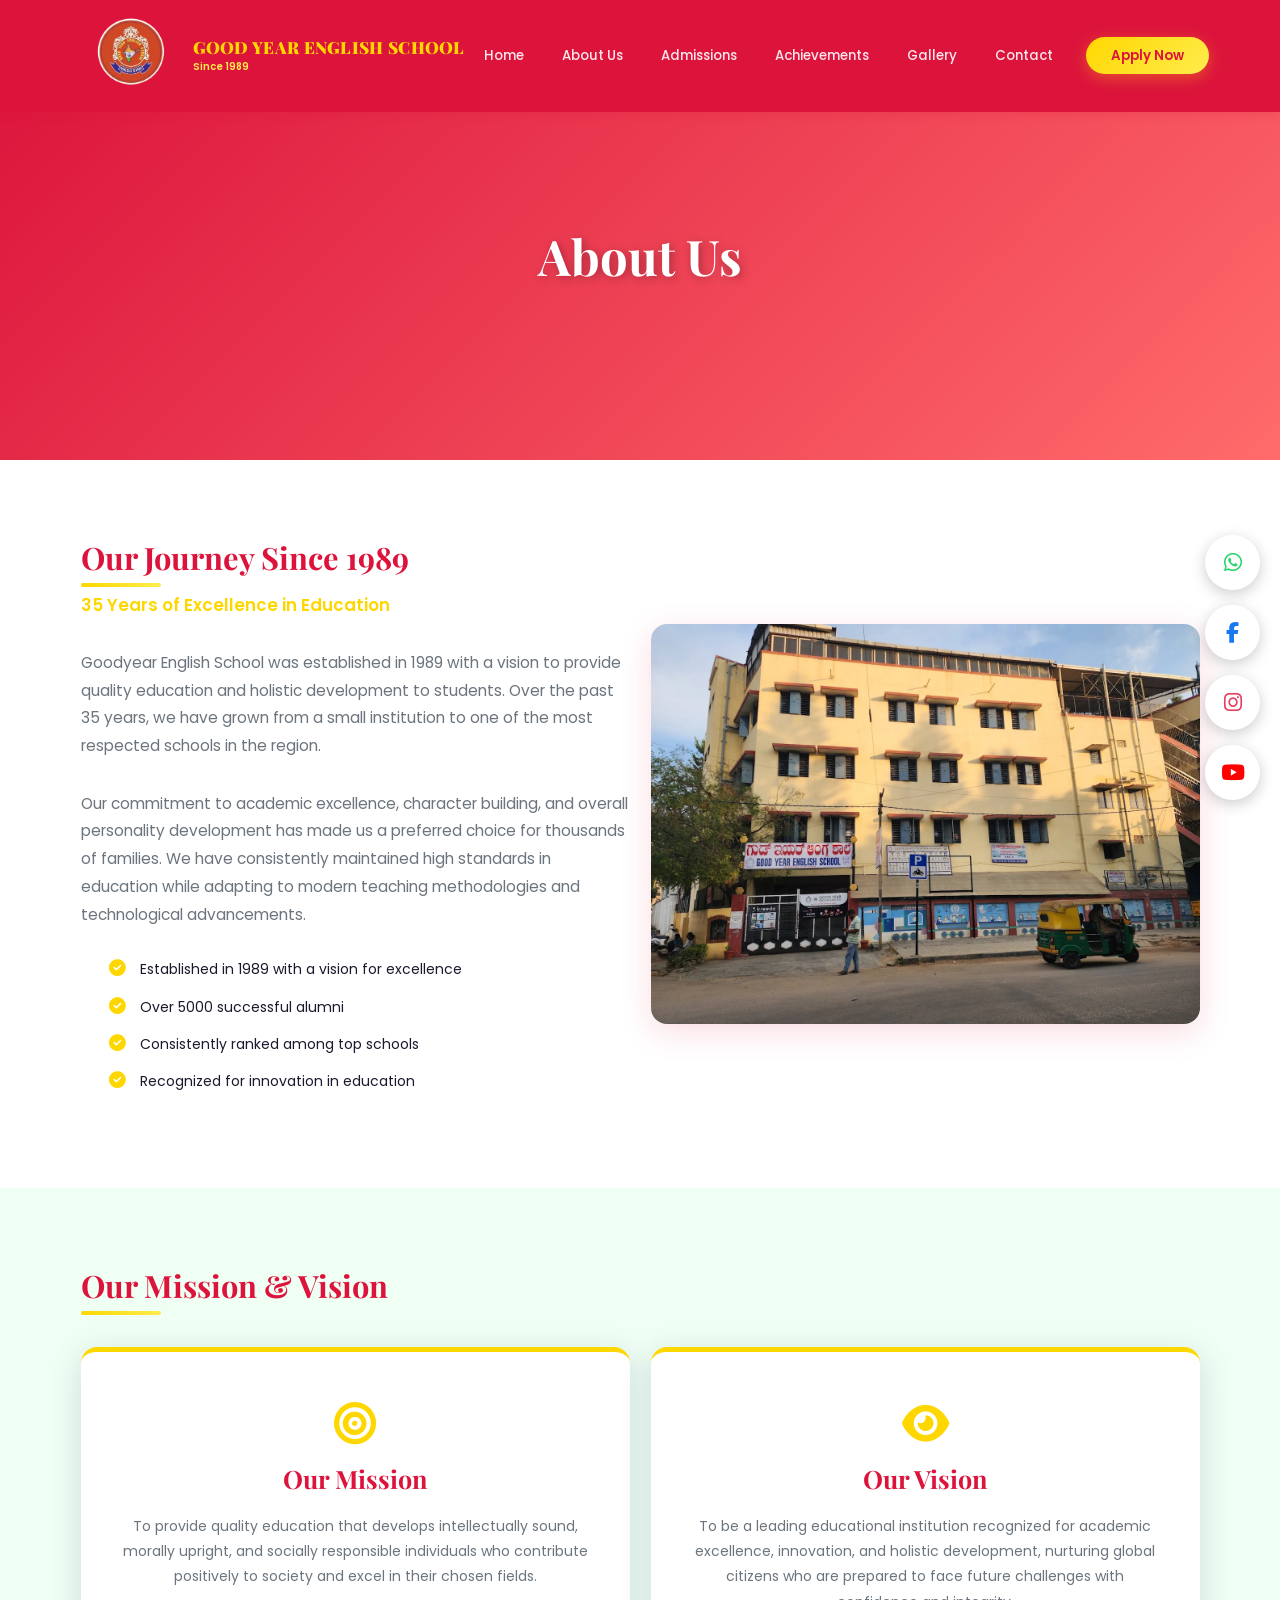
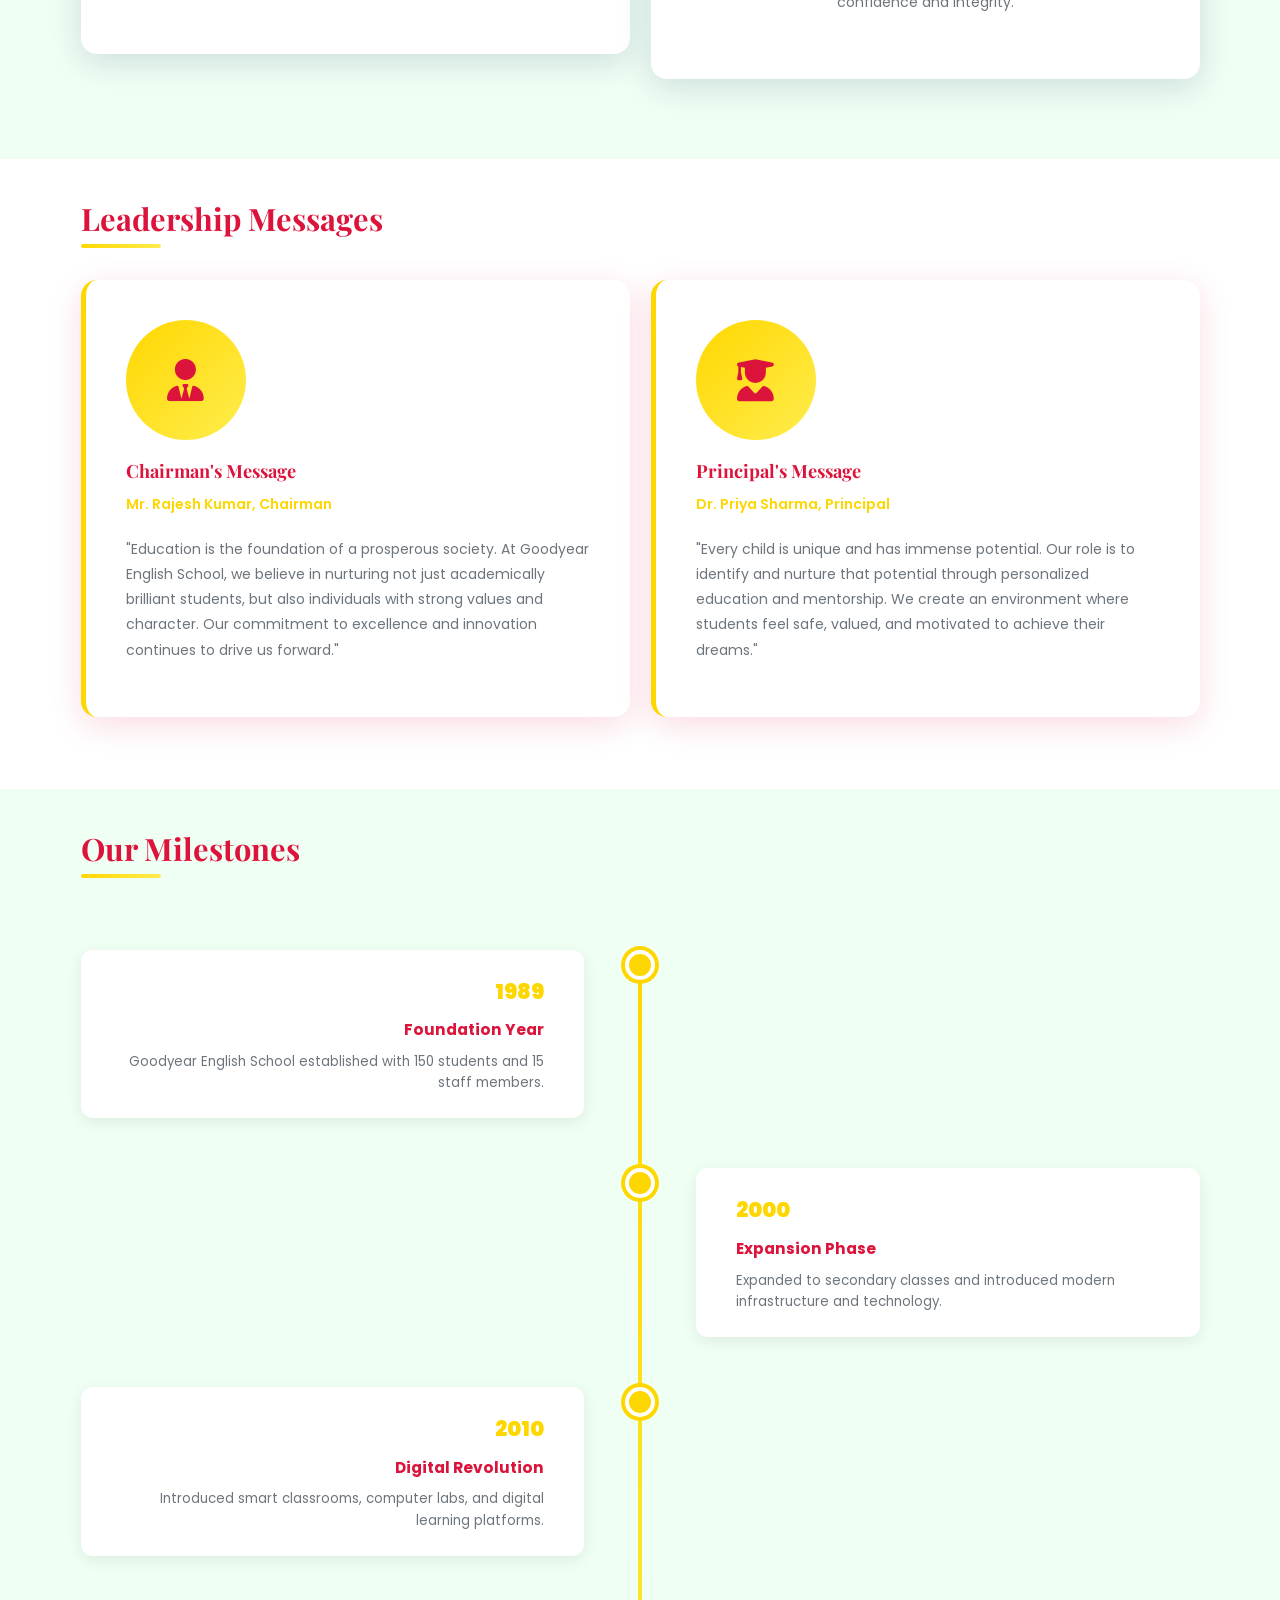
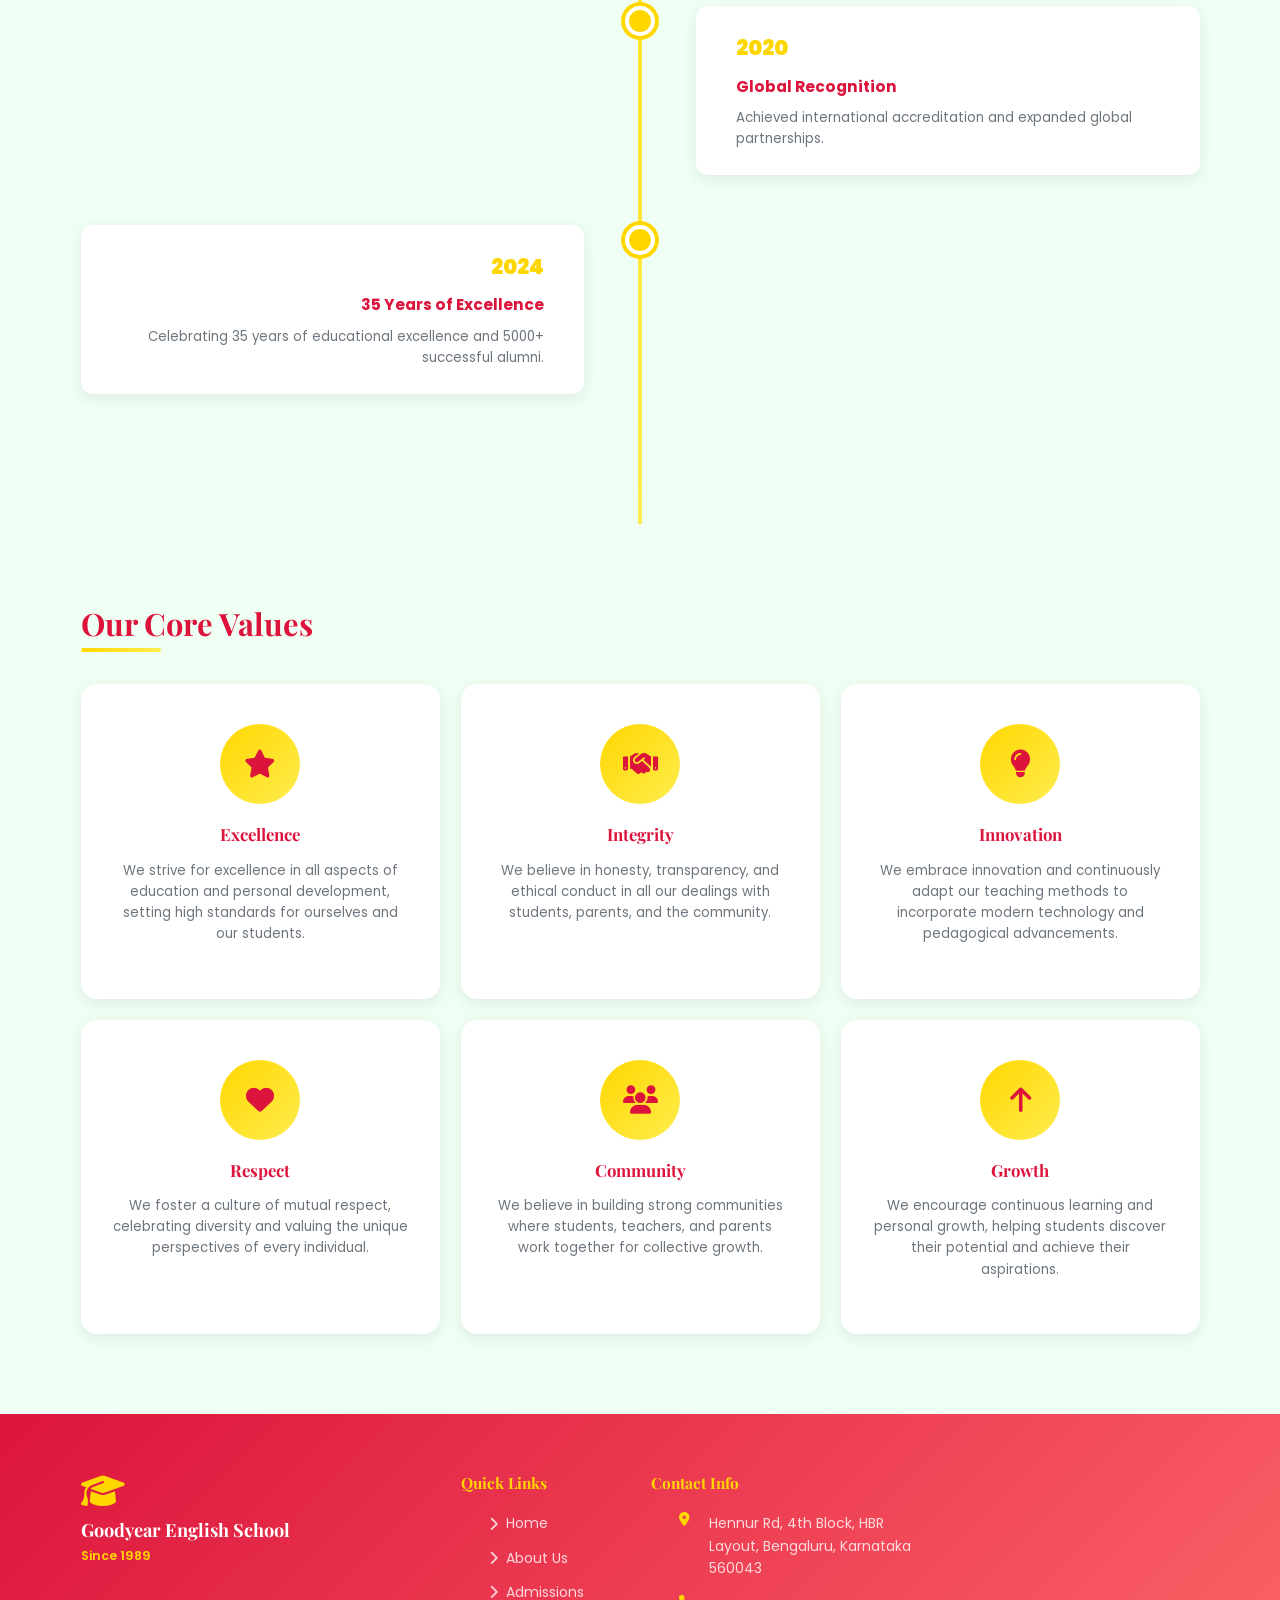
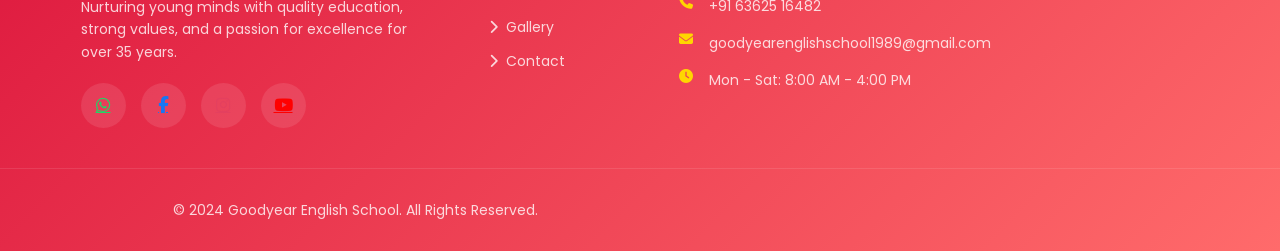
<file: about.html>
<!DOCTYPE html>
<html lang="en">
<head>
    <meta charset="UTF-8">
    <meta name="viewport" content="width=device-width, initial-scale=1.0">
    <meta name="description" content="About Goodyear English School - Our History, Mission, Vision, and Values">
    <meta name="keywords" content="about, school history, mission, vision">
    <title>About Us - Goodyear English School</title>
    <link rel="apple-touch-icon" href="pics/favicon_io/apple-touch-icon.png">
    <link rel="icon" type="image/png" sizes="192x192" href="pics/favicon_io/android-chrome-192x192.png">
    <link rel="icon" type="image/png" sizes="512x512" href="pics/favicon_io/android-chrome-512x512.png">
    <link rel="icon" type="image/png" sizes="32x32" href="pics/favicon_io/favicon-32x32.png">
    <link rel="icon" type="image/png" sizes="16x16" href="pics/favicon_io/favicon-16x16.png">
    <link rel="manifest" href="pics/favicon_io/site.webmanifest">
    
    <link href="https://cdn.jsdelivr.net/npm/bootstrap@5.3.0/dist/css/bootstrap.min.css" rel="stylesheet">
    <link rel="stylesheet" href="https://cdnjs.cloudflare.com/ajax/libs/font-awesome/6.4.0/css/all.min.css">
    <link href="https://fonts.googleapis.com/css2?family=Playfair+Display:wght@700;900&family=Poppins:wght@300;400;500;600;700&display=swap" rel="stylesheet">
    <link href="https://unpkg.com/aos@2.3.1/dist/aos.css" rel="stylesheet">
    <link rel="stylesheet" href="style.css?v=2.0">
    <style>
        /* About Page Specific Styles */
        .page-hero {
            height: 400px;
            background: linear-gradient(135deg, #dc143c 0%, #ff6b6b 100%);
            display: flex;
            align-items: center;
            justify-content: center;
            color: white;
            margin-top: 60px;
            position: relative;
            overflow: hidden;
        }

        .page-hero h1 {
            font-size: 3.5rem;
            text-shadow: 2px 2px 10px rgba(0,0,0,0.3);
        }

        .history-section {
            padding: 80px 0;
        }

        .mission-vision {
            padding: 80px 0;
        }

        .mission-card, .vision-card {
            background: white;
            padding: 50px 40px;
            border-radius: 16px;
            box-shadow: 0 8px 32px rgba(10,31,92,0.15);
            text-align: center;
            transition: all 0.4s ease;
            border-top: 5px solid var(--gold);
        }

        .mission-card:hover, .vision-card:hover {
            transform: translateY(-10px);
            box-shadow: 0 15px 40px rgba(10,31,92,0.25);
        }

        .mission-card i, .vision-card i {
            font-size: 3rem;
            color: var(--gold);
            margin-bottom: 20px;
        }

        .mission-card h3, .vision-card h3 {
            color: var(--primary);
            margin-bottom: 20px;
            font-size: 1.8rem;
        }

        .mission-card p, .vision-card p {
            color: var(--text-muted);
            line-height: 1.8;
        }

        .message-card {
            background: white;
            padding: 40px;
            border-radius: 16px;
            box-shadow: var(--shadow);
            margin-bottom: 30px;
            border-left: 5px solid var(--gold);
        }

        .message-photo {
            width: 120px;
            height: 120px;
            background: linear-gradient(135deg, var(--gold) 0%, var(--gold-light) 100%);
            border-radius: 50%;
            display: flex;
            align-items: center;
            justify-content: center;
            font-size: 3rem;
            color: var(--primary);
            margin-bottom: 20px;
        }

        .message-card h4 {
            color: var(--primary);
            margin-bottom: 10px;
            font-size: 1.3rem;
        }

        .message-card .designation {
            color: var(--gold);
            font-weight: 600;
            margin-bottom: 20px;
        }

        .message-card p {
            color: var(--text-muted);
            line-height: 1.8;
        }

        .timeline {
            position: relative;
            padding: 40px 0;
        }

        .timeline::before {
            content: '';
            position: absolute;
            left: 50%;
            transform: translateX(-50%);
            width: 4px;
            height: 100%;
            background: linear-gradient(180deg, var(--gold) 0%, var(--gold-light) 100%);
        }

        .timeline-item {
            margin-bottom: 50px;
            position: relative;
        }

        .timeline-item:nth-child(odd) .timeline-content {
            margin-left: 0;
            margin-right: auto;
            width: 45%;
            text-align: right;
            padding-right: 40px;
        }

        .timeline-item:nth-child(even) .timeline-content {
            margin-left: auto;
            margin-right: 0;
            width: 45%;
            text-align: left;
            padding-left: 40px;
        }

        .timeline-dot {
            position: absolute;
            left: 50%;
            top: 0;
            transform: translateX(-50%);
            width: 30px;
            height: 30px;
            background: var(--gold);
            border: 4px solid white;
            border-radius: 50%;
            box-shadow: 0 0 0 4px var(--gold);
            z-index: 1;
        }

        .timeline-content {
            background: white;
            padding: 25px;
            border-radius: 12px;
            box-shadow: 0 4px 15px rgba(0,0,0,0.08);
            transition: all 0.4s ease;
        }

        .timeline-content:hover {
            box-shadow: var(--shadow);
            transform: translateY(-5px);
        }

        .timeline-year {
            font-size: 1.5rem;
            font-weight: 900;
            color: var(--gold);
            margin-bottom: 10px;
        }

        .timeline-title {
            font-size: 1.1rem;
            color: var(--primary);
            font-weight: 700;
            margin-bottom: 8px;
        }

        .timeline-desc {
            color: var(--text-muted);
            font-size: 0.95rem;
        }

        .values-section {
            padding: 80px 0;
            background: var(--light-bg);
        }

        .value-card {
            background: white;
            padding: 40px 30px;
            border-radius: 16px;
            text-align: center;
            box-shadow: 0 4px 15px rgba(0,0,0,0.08);
            transition: all 0.4s ease;
            height: 100%;
        }

        .value-card:hover {
            transform: translateY(-15px);
            box-shadow: var(--shadow);
        }

        .value-icon {
            width: 80px;
            height: 80px;
            background: linear-gradient(135deg, var(--gold) 0%, var(--gold-light) 100%);
            border-radius: 50%;
            display: flex;
            align-items: center;
            justify-content: center;
            margin: 0 auto 20px;
            font-size: 2rem;
            color: var(--primary);
        }

        .value-card h4 {
            color: var(--primary);
            margin-bottom: 15px;
            font-size: 1.2rem;
        }

        .value-card p {
            color: var(--text-muted);
            font-size: 0.95rem;
        }

        @media (max-width: 768px) {
            .page-hero h1 {
                font-size: 2rem;
            }

            .timeline::before {
                left: 20px;
            }

            .timeline-item:nth-child(odd) .timeline-content,
            .timeline-item:nth-child(even) .timeline-content {
                width: 100%;
                margin-left: 60px;
                margin-right: 0;
                text-align: left;
                padding-left: 20px;
                padding-right: 20px;
            }

            .timeline-dot {
                left: 20px;
            }
        }
    </style>
</head>
<body>
    <!-- Page Loader -->
    <div id="page-loader">
        <div class="loader-inner">
            <div class="loader-logo">Good year English School</div>
            <div class="loader-spinner"></div>
        </div>
    </div>

    <!-- Navbar -->
    <nav class="navbar navbar-expand-lg fixed-top" id="mainNav">
        <div class="container">
            <a class="navbar-brand" href="index.html">
                <div class="brand-logo">
                    <img src="pics/5cafac26-91c0-4721-9ef9-f3d307d6e785_removalai_preview.png" alt="Goodyear Logo" class="logo-img">
                </div>
                <div class="brand-text">
                    <span class="brand-name">Good year English School</span>
                    <span class="brand-tagline">Since 1989</span>
                </div>
            </a>
            <button class="navbar-toggler" type="button" data-bs-toggle="collapse" data-bs-target="#navbarNav">
                <span class="navbar-toggler-icon"></span>
            </button>
            <div class="collapse navbar-collapse" id="navbarNav">
                <ul class="navbar-nav ms-auto align-items-lg-center">
                    <li class="nav-item"><a class="nav-link" href="index.html">Home</a></li>
                    <li class="nav-item"><a class="nav-link" href="about.html">About Us</a></li>
                    <li class="nav-item"><a class="nav-link" href="admissions.html">Admissions</a></li>
                    <li class="nav-item"><a class="nav-link" href="achievements.html">Achievements</a></li>
                    <li class="nav-item"><a class="nav-link" href="gallery.html">Gallery</a></li>
                    <li class="nav-item"><a class="nav-link" href="contact.html">Contact</a></li>
                    <li class="nav-item ms-lg-3"><a class="btn btn-gold" href="admissions.html">Apply Now</a></li>
                </ul>
            </div>
        </div>
    </nav>

    <!-- Page Hero -->
    <section class="page-hero">
        <h1 data-aos="fade-up">About Us</h1>
    </section>

    <!-- History Section -->
    <section class="history-section">
        <div class="container">
            <div class="row align-items-center g-4">
                <div class="col-lg-6" data-aos="fade-right">
                    <h2 class="section-title">Our Journey Since 1989</h2>
                    <p class="section-subtitle">35 Years of Excellence in Education</p>
                    <p class="welcome-text">Goodyear English School was established in 1989 with a vision to provide quality education and holistic development to students. Over the past 35 years, we have grown from a small institution to one of the most respected schools in the region.</p>
                    <p class="welcome-text">Our commitment to academic excellence, character building, and overall personality development has made us a preferred choice for thousands of families. We have consistently maintained high standards in education while adapting to modern teaching methodologies and technological advancements.</p>
                    <ul class="welcome-list">
                        <li><i class="fas fa-check-circle"></i> Established in 1989 with a vision for excellence</li>
                        <li><i class="fas fa-check-circle"></i> Over 5000 successful alumni</li>
                        <li><i class="fas fa-check-circle"></i> Consistently ranked among top schools</li>
                        <li><i class="fas fa-check-circle"></i> Recognized for innovation in education</li>
                    </ul>
                </div>
                <div class="col-lg-6" data-aos="fade-left">
                    <img src="pics/image.png" alt="School Campus" class="img-fluid rounded-premium">
                </div>
            </div>
        </div>
    </section>

    <!-- Mission & Vision Section -->
    <section class="mission-vision bg-light">
        <div class="container">
            <h2 class="section-title text-center mb-5" data-aos="fade-up">Our Mission & Vision</h2>
            <div class="row g-4">
                <div class="col-lg-6" data-aos="fade-right">
                    <div class="mission-card">
                        <i class="fas fa-bullseye"></i>
                        <h3>Our Mission</h3>
                        <p>To provide quality education that develops intellectually sound, morally upright, and socially responsible individuals who contribute positively to society and excel in their chosen fields.</p>
                    </div>
                </div>
                <div class="col-lg-6" data-aos="fade-left">
                    <div class="vision-card">
                        <i class="fas fa-eye"></i>
                        <h3>Our Vision</h3>
                        <p>To be a leading educational institution recognized for academic excellence, innovation, and holistic development, nurturing global citizens who are prepared to face future challenges with confidence and integrity.</p>
                    </div>
                </div>
            </div>
        </div>
    </section>

    <!-- Leadership Messages -->
    <section class="py-5">
        <div class="container">
            <h2 class="section-title text-center mb-5" data-aos="fade-up">Leadership Messages</h2>
            <div class="row">
                <div class="col-lg-6" data-aos="fade-right">
                    <div class="message-card">
                        <div class="message-photo">
                            <i class="fas fa-user-tie"></i>
                        </div>
                        <h4>Chairman's Message</h4>
                        <p class="designation">Mr. Rajesh Kumar, Chairman</p>
                        <p>"Education is the foundation of a prosperous society. At Goodyear English School, we believe in nurturing not just academically brilliant students, but also individuals with strong values and character. Our commitment to excellence and innovation continues to drive us forward."</p>
                    </div>
                </div>
                <div class="col-lg-6" data-aos="fade-left">
                    <div class="message-card">
                        <div class="message-photo">
                            <i class="fas fa-user-graduate"></i>
                        </div>
                        <h4>Principal's Message</h4>
                        <p class="designation">Dr. Priya Sharma, Principal</p>
                        <p>"Every child is unique and has immense potential. Our role is to identify and nurture that potential through personalized education and mentorship. We create an environment where students feel safe, valued, and motivated to achieve their dreams."</p>
                    </div>
                </div>
            </div>
        </div>
    </section>

    <!-- Timeline Section -->
    <section class="py-5 bg-light">
        <div class="container">
            <h2 class="section-title text-center mb-5" data-aos="fade-up">Our Milestones</h2>
            <div class="timeline" data-aos="fade-up">
                <div class="timeline-item">
                    <div class="timeline-dot"></div>
                    <div class="timeline-content">
                        <div class="timeline-year">1989</div>
                        <div class="timeline-title">Foundation Year</div>
                        <div class="timeline-desc">Goodyear English School established with 150 students and 15 staff members.</div>
                    </div>
                </div>
                <div class="timeline-item">
                    <div class="timeline-dot"></div>
                    <div class="timeline-content">
                        <div class="timeline-year">2000</div>
                        <div class="timeline-title">Expansion Phase</div>
                        <div class="timeline-desc">Expanded to secondary classes and introduced modern infrastructure and technology.</div>
                    </div>
                </div>
                <div class="timeline-item">
                    <div class="timeline-dot"></div>
                    <div class="timeline-content">
                        <div class="timeline-year">2010</div>
                        <div class="timeline-title">Digital Revolution</div>
                        <div class="timeline-desc">Introduced smart classrooms, computer labs, and digital learning platforms.</div>
                    </div>
                </div>
                <div class="timeline-item">
                    <div class="timeline-dot"></div>
                    <div class="timeline-content">
                        <div class="timeline-year">2020</div>
                        <div class="timeline-title">Global Recognition</div>
                        <div class="timeline-desc">Achieved international accreditation and expanded global partnerships.</div>
                    </div>
                </div>
                <div class="timeline-item">
                    <div class="timeline-dot"></div>
                    <div class="timeline-content">
                        <div class="timeline-year">2024</div>
                        <div class="timeline-title">35 Years of Excellence</div>
                        <div class="timeline-desc">Celebrating 35 years of educational excellence and 5000+ successful alumni.</div>
                    </div>
                </div>
            </div>
        </div>
    </section>

    <!-- Core Values Section -->
    <section class="values-section">
        <div class="container">
            <h2 class="section-title text-center mb-5" data-aos="fade-up">Our Core Values</h2>
            <div class="row g-4">
                <div class="col-lg-4 col-md-6" data-aos="fade-up">
                    <div class="value-card">
                        <div class="value-icon">
                            <i class="fas fa-star"></i>
                        </div>
                        <h4>Excellence</h4>
                        <p>We strive for excellence in all aspects of education and personal development, setting high standards for ourselves and our students.</p>
                    </div>
                </div>
                <div class="col-lg-4 col-md-6" data-aos="fade-up" data-aos-delay="100">
                    <div class="value-card">
                        <div class="value-icon">
                            <i class="fas fa-handshake"></i>
                        </div>
                        <h4>Integrity</h4>
                        <p>We believe in honesty, transparency, and ethical conduct in all our dealings with students, parents, and the community.</p>
                    </div>
                </div>
                <div class="col-lg-4 col-md-6" data-aos="fade-up" data-aos-delay="200">
                    <div class="value-card">
                        <div class="value-icon">
                            <i class="fas fa-lightbulb"></i>
                        </div>
                        <h4>Innovation</h4>
                        <p>We embrace innovation and continuously adapt our teaching methods to incorporate modern technology and pedagogical advancements.</p>
                    </div>
                </div>
                <div class="col-lg-4 col-md-6" data-aos="fade-up" data-aos-delay="300">
                    <div class="value-card">
                        <div class="value-icon">
                            <i class="fas fa-heart"></i>
                        </div>
                        <h4>Respect</h4>
                        <p>We foster a culture of mutual respect, celebrating diversity and valuing the unique perspectives of every individual.</p>
                    </div>
                </div>
                <div class="col-lg-4 col-md-6" data-aos="fade-up" data-aos-delay="400">
                    <div class="value-card">
                        <div class="value-icon">
                            <i class="fas fa-users"></i>
                        </div>
                        <h4>Community</h4>
                        <p>We believe in building strong communities where students, teachers, and parents work together for collective growth.</p>
                    </div>
                </div>
                <div class="col-lg-4 col-md-6" data-aos="fade-up" data-aos-delay="500">
                    <div class="value-card">
                        <div class="value-icon">
                            <i class="fas fa-arrow-up"></i>
                        </div>
                        <h4>Growth</h4>
                        <p>We encourage continuous learning and personal growth, helping students discover their potential and achieve their aspirations.</p>
                    </div>
                </div>
            </div>
        </div>
    </section>

    <!-- Footer -->
    <footer class="site-footer">
        <div class="footer-top">
            <div class="container">
                <div class="row g-4">
                    <div class="col-lg-4 col-md-6">
                        <div class="footer-brand">
                            <i class="fas fa-graduation-cap footer-logo-icon"></i>
                            <h4>Goodyear English School</h4>
                            <p class="brand-since">Since 1989</p>
                        </div>
                        <p class="footer-desc">Nurturing young minds with quality education, strong values, and a passion for excellence for over 35 years.</p>
                        <div class="footer-social">
                            <a href="https://wa.me/916362516482" target="_blank" class="social-btn whatsapp"><i class="fab fa-whatsapp"></i></a>
                            <a href="https://www.facebook.com/goodyear.englishschool?ref=1" target="_blank" class="social-btn facebook"><i class="fab fa-facebook-f"></i></a>
                            <a href="https://www.instagram.com/goodyearenglishschool1989/" target="_blank" class="social-btn instagram"><i class="fab fa-instagram"></i></a>
                            <a href="https://www.youtube.com/@GOODYEARENGLISHSCHOOLGYES" target="_blank" class="social-btn youtube"><i class="fab fa-youtube"></i></a>
                        </div>
                    </div>
                    <div class="col-lg-2 col-md-6">
                        <h5 class="footer-heading">Quick Links</h5>
                        <ul class="footer-links">
                            <li><a href="index.html"><i class="fas fa-chevron-right"></i> Home</a></li>
                            <li><a href="about.html"><i class="fas fa-chevron-right"></i> About Us</a></li>
                            <li><a href="admissions.html"><i class="fas fa-chevron-right"></i> Admissions</a></li>
                            <li><a href="gallery.html"><i class="fas fa-chevron-right"></i> Gallery</a></li>
                            <li><a href="contact.html"><i class="fas fa-chevron-right"></i> Contact</a></li>
                        </ul>
                    </div>
                    <div class="col-lg-3 col-md-6">
                        <h5 class="footer-heading">Contact Info</h5>
                        <ul class="footer-contact">
                            <li><i class="fas fa-map-marker-alt"></i> <a href="https://share.google/lLYWx9BbAHb1KQqiu" target="_blank" style="color: inherit; text-decoration: none;">Hennur Rd, 4th Block, HBR Layout, Bengaluru, Karnataka 560043</a></li>
                            <li><i class="fas fa-phone"></i> +91 63625 16482</li>
                            <li><i class="fas fa-envelope"></i> goodyearenglishschool1989@gmail.com</li>
                            <li><i class="fas fa-clock"></i> Mon - Sat: 8:00 AM - 4:00 PM</li>
                        </ul>
                    </div>
                </div>
            </div>
        </div>
        <div class="footer-bottom">
            <div class="container">
                <div class="row align-items-center">
                    <div class="col-md-6">
                        <p>&copy; 2024 Goodyear English School. All Rights Reserved.</p>
                    </div>
                    <div class="col-md-6 text-md-end">
                        
                    </div>
                </div>
            </div>
        </div>
    </footer>

    <!-- Floating Social Buttons -->
    <div class="floating-social">
        <a href="https://wa.me/916362516482" target="_blank" class="float-btn whatsapp" title="WhatsApp">
            <i class="fab fa-whatsapp"></i>
        </a>
        <a href="https://www.facebook.com/goodyear.englishschool?ref=1" target="_blank" class="float-btn facebook" title="Facebook">
            <i class="fab fa-facebook-f"></i>
        </a>
        <a href="https://www.instagram.com/goodyearenglishschool1989/" target="_blank" class="float-btn instagram" title="Instagram">
            <i class="fab fa-instagram"></i>
        </a>
        <a href="https://www.youtube.com/@GOODYEARENGLISHSCHOOLGYES" target="_blank" class="float-btn youtube" title="YouTube">
            <i class="fab fa-youtube"></i>
        </a>
    </div>

    <!-- Scroll to Top -->
    <button id="scrollTop" title="Back to Top"><i class="fas fa-chevron-up"></i></button>

    <script src="https://cdn.jsdelivr.net/npm/bootstrap@5.3.0/dist/js/bootstrap.bundle.min.js"></script>
    <script src="https://unpkg.com/aos@2.3.1/dist/aos.js"></script>
    <script src="script.js?v=2.0"></script>
</body>
</html>
</file>
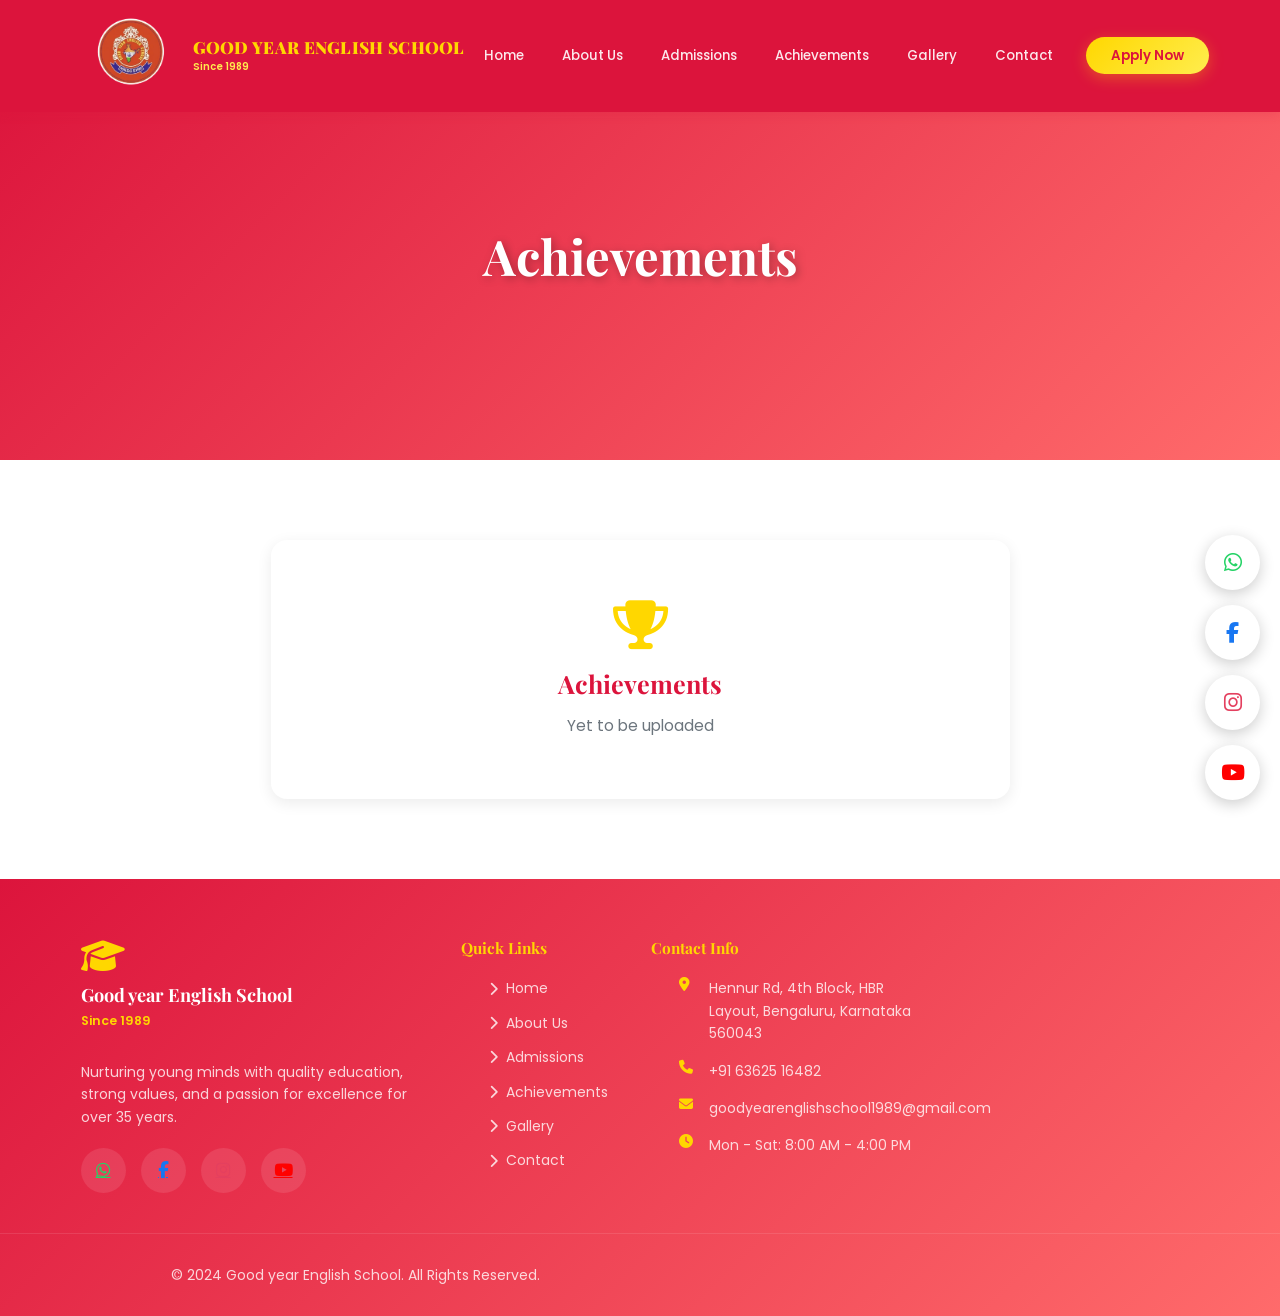
<file: achievements.html>
<!DOCTYPE html>
<html lang="en">
<head>
    <meta charset="UTF-8">
    <meta name="viewport" content="width=device-width, initial-scale=1.0">
    <meta name="description" content="Achievements - Goodyear English School">
    <meta name="keywords" content="achievements, awards, recognition">
    <title>Achievements - Goodyear English School</title>
    <link rel="apple-touch-icon" href="pics/favicon_io/apple-touch-icon.png">
    <link rel="icon" type="image/png" sizes="192x192" href="pics/favicon_io/android-chrome-192x192.png">
    <link rel="icon" type="image/png" sizes="512x512" href="pics/favicon_io/android-chrome-512x512.png">
    <link rel="icon" type="image/png" sizes="32x32" href="pics/favicon_io/favicon-32x32.png">
    <link rel="icon" type="image/png" sizes="16x16" href="pics/favicon_io/favicon-16x16.png">
    <link rel="manifest" href="pics/favicon_io/site.webmanifest">
    
    <link href="https://cdn.jsdelivr.net/npm/bootstrap@5.3.0/dist/css/bootstrap.min.css" rel="stylesheet">
    <link rel="stylesheet" href="https://cdnjs.cloudflare.com/ajax/libs/font-awesome/6.4.0/css/all.min.css">
    <link href="https://fonts.googleapis.com/css2?family=Playfair+Display:wght@700;900&family=Poppins:wght@300;400;500;600;700&display=swap" rel="stylesheet">
    <link href="https://unpkg.com/aos@2.3.1/dist/aos.css" rel="stylesheet">
    <link rel="stylesheet" href="style.css?v=2.0">
    <style>
        .page-hero {
            height: 400px;
            background: linear-gradient(135deg, #dc143c 0%, #ff6b6b 100%);
            display: flex;
            align-items: center;
            justify-content: center;
            color: white;
            margin-top: 60px;
            position: relative;
            overflow: hidden;
        }

        .page-hero h1 {
            font-size: 3.5rem;
            text-shadow: 2px 2px 10px rgba(0,0,0,0.3);
        }

        .achievements-section {
            padding: 80px 0;
        }

        @media (max-width: 768px) {
            .page-hero h1 {
                font-size: 2rem;
            }
        }
    </style>
</head>
<body>
    <!-- Page Loader -->
    <div id="page-loader">
        <div class="loader-inner">
            <div class="loader-logo">Good year English School</div>
            <div class="loader-spinner"></div>
        </div>
    </div>

    <!-- Navbar -->
    <nav class="navbar navbar-expand-lg fixed-top" id="mainNav">
        <div class="container">
            <a class="navbar-brand" href="index.html">
                <div class="brand-logo">
                    <img src="pics/5cafac26-91c0-4721-9ef9-f3d307d6e785_removalai_preview.png" alt="Goodyear Logo" class="logo-img">
                </div>
                <div class="brand-text">
                    <span class="brand-name">Good year English School</span>
                    <span class="brand-tagline">Since 1989</span>
                </div>
            </a>
            <button class="navbar-toggler" type="button" data-bs-toggle="collapse" data-bs-target="#navbarNav">
                <span class="navbar-toggler-icon"></span>
            </button>
            <div class="collapse navbar-collapse" id="navbarNav">
                <ul class="navbar-nav ms-auto align-items-lg-center">
                    <li class="nav-item"><a class="nav-link" href="index.html">Home</a></li>
                    <li class="nav-item"><a class="nav-link" href="about.html">About Us</a></li>
                    <li class="nav-item"><a class="nav-link" href="admissions.html">Admissions</a></li>
                    <li class="nav-item"><a class="nav-link" href="achievements.html">Achievements</a></li>
                    <li class="nav-item"><a class="nav-link" href="gallery.html">Gallery</a></li>
                    <li class="nav-item"><a class="nav-link" href="contact.html">Contact</a></li>
                    <li class="nav-item ms-lg-3"><a class="btn btn-gold" href="admissions.html">Apply Now</a></li>
                </ul>
            </div>
        </div>
    </nav>

    <!-- Page Hero -->
    <section class="page-hero">
        <h1 data-aos="fade-up">Achievements</h1>
    </section>

    <!-- Achievements Section -->
    <section class="achievements-section">
        <div class="container">
            <div class="row">
                <div class="col-lg-8 mx-auto" data-aos="fade-up">
                    <div class="achievements-placeholder">
                        <i class="fas fa-trophy"></i>
                        <h3>Achievements</h3>
                        <p>Yet to be uploaded</p>
                    </div>
                </div>
            </div>
        </div>
    </section>

    <!-- Footer -->
    <footer class="site-footer">
        <div class="footer-top">
            <div class="container">
                <div class="row g-4">
                    <div class="col-lg-4 col-md-6">
                        <div class="footer-brand">
                            <i class="fas fa-graduation-cap footer-logo-icon"></i>
                            <h4>Good year English School</h4>
                            <p class="brand-since">Since 1989</p>
                        </div>
                        <p class="footer-desc">Nurturing young minds with quality education, strong values, and a passion for excellence for over 35 years.</p>
                        <div class="footer-social">
                            <a href="https://wa.me/916362516482" target="_blank" class="social-btn whatsapp"><i class="fab fa-whatsapp"></i></a>
                            <a href="https://www.facebook.com/goodyear.englishschool?ref=1" target="_blank" class="social-btn facebook"><i class="fab fa-facebook-f"></i></a>
                            <a href="https://www.instagram.com/goodyearenglishschool1989/" target="_blank" class="social-btn instagram"><i class="fab fa-instagram"></i></a>
                            <a href="https://www.youtube.com/@GOODYEARENGLISHSCHOOLGYES" target="_blank" class="social-btn youtube"><i class="fab fa-youtube"></i></a>
                        </div>
                    </div>
                    <div class="col-lg-2 col-md-6">
                        <h5 class="footer-heading">Quick Links</h5>
                        <ul class="footer-links">
                            <li><a href="index.html"><i class="fas fa-chevron-right"></i> Home</a></li>
                            <li><a href="about.html"><i class="fas fa-chevron-right"></i> About Us</a></li>
                            <li><a href="admissions.html"><i class="fas fa-chevron-right"></i> Admissions</a></li>
                            <li><a href="achievements.html"><i class="fas fa-chevron-right"></i> Achievements</a></li>
                            <li><a href="gallery.html"><i class="fas fa-chevron-right"></i> Gallery</a></li>
                            <li><a href="contact.html"><i class="fas fa-chevron-right"></i> Contact</a></li>
                        </ul>
                    </div>
                    <div class="col-lg-3 col-md-6">
                        <h5 class="footer-heading">Contact Info</h5>
                        <ul class="footer-contact">
                            <li><i class="fas fa-map-marker-alt"></i> <a href="https://share.google/lLYWx9BbAHb1KQqiu" target="_blank" style="color: inherit; text-decoration: none;">Hennur Rd, 4th Block, HBR Layout, Bengaluru, Karnataka 560043</a></li>
                            <li><i class="fas fa-phone"></i> +91 63625 16482</li>
                            <li><i class="fas fa-envelope"></i> goodyearenglishschool1989@gmail.com</li>
                            <li><i class="fas fa-clock"></i> Mon - Sat: 8:00 AM - 4:00 PM</li>
                        </ul>
                    </div>
                </div>
            </div>
        </div>
        <div class="footer-bottom">
            <div class="container">
                <div class="row align-items-center">
                    <div class="col-md-6">
                        <p>&copy; 2024 Good year English School. All Rights Reserved.</p>
                    </div>
                    <div class="col-md-6 text-md-end">
                        
                    </div>
                </div>
            </div>
        </div>
    </footer>

    <!-- Floating Social Buttons -->
    <div class="floating-social">
        <a href="https://wa.me/916362516482" target="_blank" class="float-btn whatsapp" title="WhatsApp">
            <i class="fab fa-whatsapp"></i>
        </a>
        <a href="https://www.facebook.com/goodyear.englishschool?ref=1" target="_blank" class="float-btn facebook" title="Facebook">
            <i class="fab fa-facebook-f"></i>
        </a>
        <a href="https://www.instagram.com/goodyearenglishschool1989/" target="_blank" class="float-btn instagram" title="Instagram">
            <i class="fab fa-instagram"></i>
        </a>
        <a href="https://www.youtube.com/@GOODYEARENGLISHSCHOOLGYES" target="_blank" class="float-btn youtube" title="YouTube">
            <i class="fab fa-youtube"></i>
        </a>
    </div>

    <!-- Scroll to Top -->
    <button id="scrollTop" title="Back to Top"><i class="fas fa-chevron-up"></i></button>

    <script src="https://cdn.jsdelivr.net/npm/bootstrap@5.3.0/dist/js/bootstrap.bundle.min.js"></script>
    <script src="https://unpkg.com/aos@2.3.1/dist/aos.js"></script>
    <script src="script.js?v=2.0"></script>
</body>
</html>
</file>
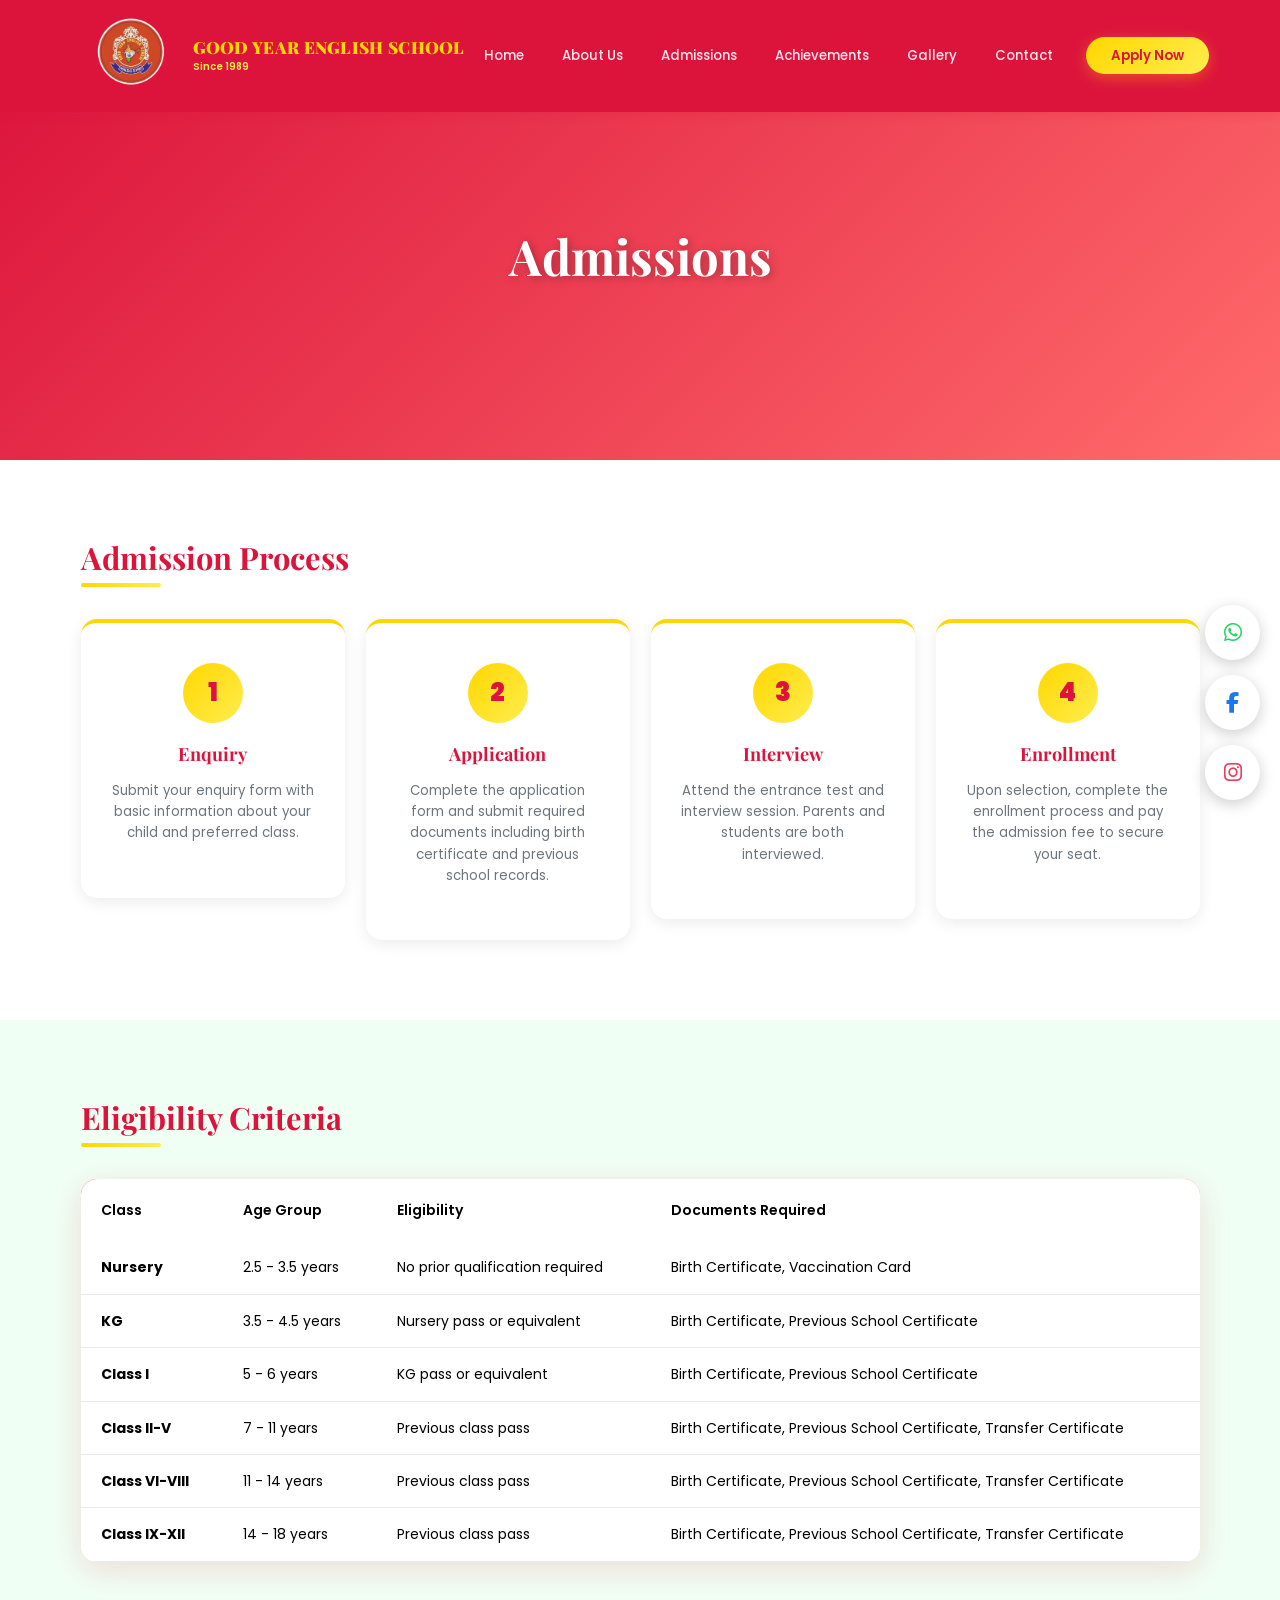
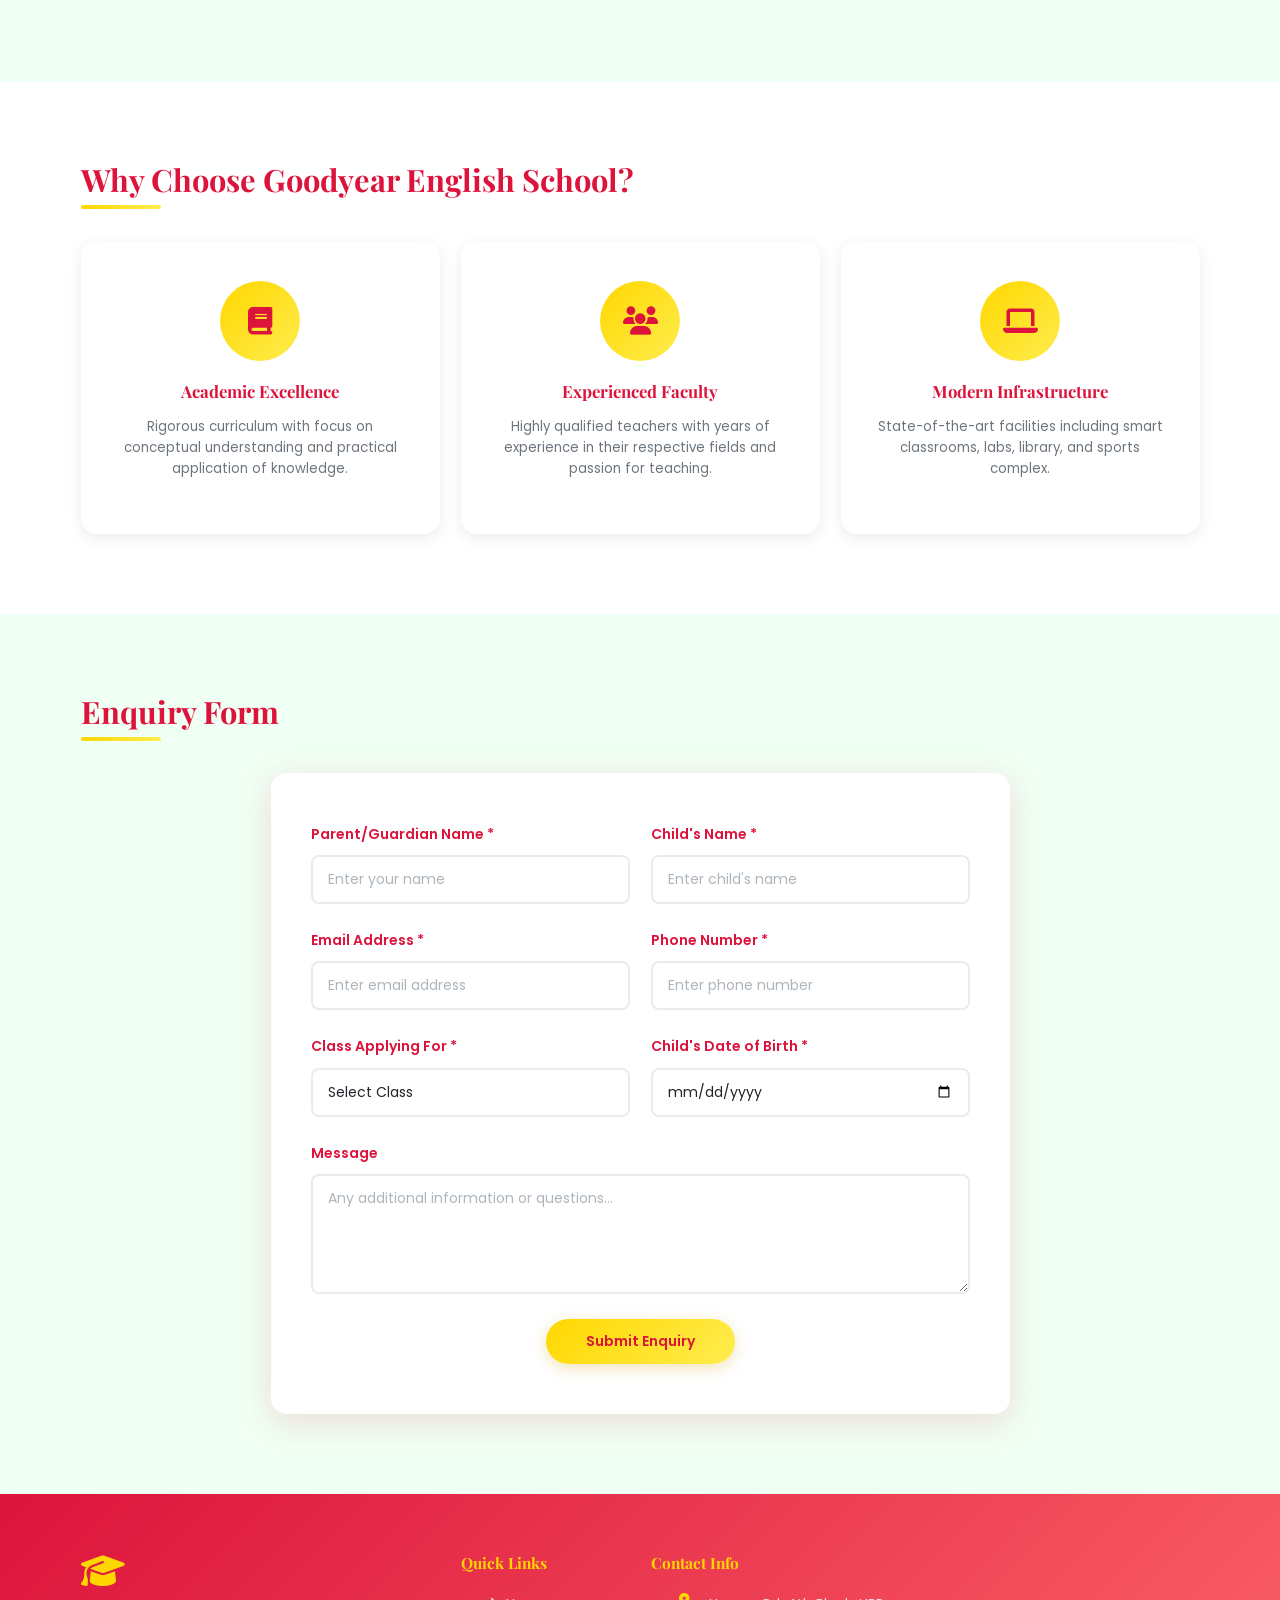
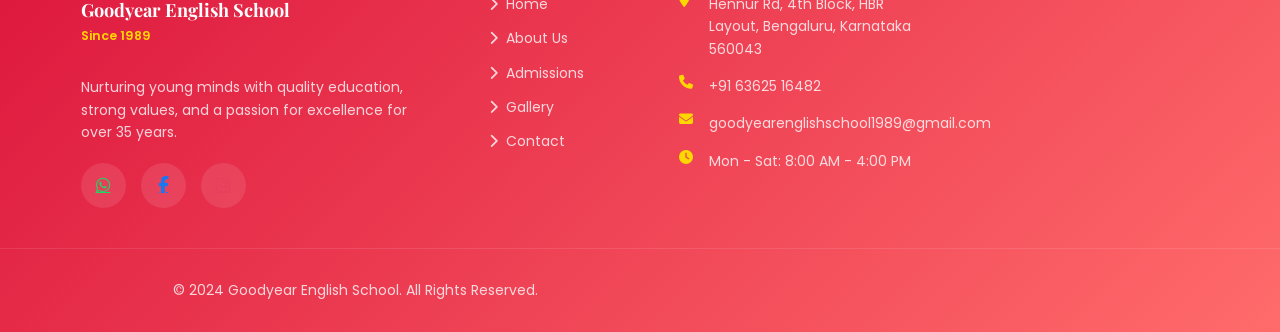
<file: admissions.html>
<!DOCTYPE html>
<html lang="en">
<head>
    <meta charset="UTF-8">
    <meta name="viewport" content="width=device-width, initial-scale=1.0">
    <meta name="description" content="Admissions - Goodyear English School">
    <meta name="keywords" content="admissions, enrollment, application">
    <title>Admissions - Goodyear English School</title>
    <link rel="apple-touch-icon" href="pics/favicon_io/apple-touch-icon.png">
    <link rel="icon" type="image/png" sizes="192x192" href="pics/favicon_io/android-chrome-192x192.png">
    <link rel="icon" type="image/png" sizes="512x512" href="pics/favicon_io/android-chrome-512x512.png">
    <link rel="icon" type="image/png" sizes="32x32" href="pics/favicon_io/favicon-32x32.png">
    <link rel="icon" type="image/png" sizes="16x16" href="pics/favicon_io/favicon-16x16.png">
    <link rel="manifest" href="pics/favicon_io/site.webmanifest">
    
    <link href="https://cdn.jsdelivr.net/npm/bootstrap@5.3.0/dist/css/bootstrap.min.css" rel="stylesheet">
    <link rel="stylesheet" href="https://cdnjs.cloudflare.com/ajax/libs/font-awesome/6.4.0/css/all.min.css">
    <link href="https://fonts.googleapis.com/css2?family=Playfair+Display:wght@700;900&family=Poppins:wght@300;400;500;600;700&display=swap" rel="stylesheet">
    <link href="https://unpkg.com/aos@2.3.1/dist/aos.css" rel="stylesheet">
    <link rel="stylesheet" href="style.css?v=2.0">
    <style>
        /* Admissions Page Specific Styles */
        .page-hero {
            height: 400px;
            background: linear-gradient(135deg, #dc143c 0%, #ff6b6b 100%);
            display: flex;
            align-items: center;
            justify-content: center;
            color: white;
            margin-top: 60px;
            position: relative;
            overflow: hidden;
        }

        .page-hero h1 {
            font-size: 3.5rem;
            text-shadow: 2px 2px 10px rgba(0,0,0,0.3);
        }

        .admissions-section {
            padding: 80px 0;
        }

        .process-card {
            background: white;
            padding: 40px 30px;
            border-radius: 16px;
            text-align: center;
            box-shadow: 0 4px 15px rgba(0,0,0,0.08);
            transition: all 0.4s ease;
            position: relative;
            border-top: 4px solid var(--gold);
        }

        .process-card:hover {
            transform: translateY(-15px);
            box-shadow: var(--shadow);
        }

        .process-number {
            width: 60px;
            height: 60px;
            background: linear-gradient(135deg, var(--gold) 0%, var(--gold-light) 100%);
            border-radius: 50%;
            display: flex;
            align-items: center;
            justify-content: center;
            font-size: 1.8rem;
            font-weight: 900;
            color: var(--primary);
            margin: 0 auto 20px;
        }

        .process-card h4 {
            color: var(--primary);
            margin-bottom: 15px;
            font-size: 1.3rem;
        }

        .process-card p {
            color: var(--text-muted);
            font-size: 0.95rem;
        }

        .eligibility-table {
            background: white;
            border-radius: 16px;
            overflow: hidden;
            box-shadow: var(--shadow);
            margin-bottom: 40px;
        }

        .eligibility-table table {
            margin-bottom: 0;
        }

        .eligibility-table thead {
            background: linear-gradient(135deg, #dc143c 0%, #ff6b6b 100%);
            color: white;
        }

        .eligibility-table th {
            padding: 20px;
            font-weight: 600;
            border: none;
        }

        .eligibility-table td {
            padding: 15px 20px;
            border-color: #e9ecef;
        }

        .eligibility-table tbody tr:hover {
            background: var(--light-bg);
        }

        .why-choose-card {
            background: white;
            padding: 40px 30px;
            border-radius: 16px;
            text-align: center;
            box-shadow: 0 4px 15px rgba(0,0,0,0.08);
            transition: all 0.4s ease;
        }

        .why-choose-card:hover {
            transform: translateY(-15px);
            box-shadow: var(--shadow);
        }

        .why-choose-icon {
            width: 80px;
            height: 80px;
            background: linear-gradient(135deg, var(--gold) 0%, var(--gold-light) 100%);
            border-radius: 50%;
            display: flex;
            align-items: center;
            justify-content: center;
            margin: 0 auto 20px;
            font-size: 2rem;
            color: var(--primary);
        }

        .why-choose-card h4 {
            color: var(--primary);
            margin-bottom: 15px;
            font-size: 1.2rem;
        }

        .why-choose-card p {
            color: var(--text-muted);
            font-size: 0.95rem;
        }

        .enquiry-form {
            background: white;
            padding: 50px 40px;
            border-radius: 16px;
            box-shadow: var(--shadow);
        }

        .form-group {
            margin-bottom: 25px;
        }

        .form-label {
            color: var(--primary);
            font-weight: 600;
            margin-bottom: 10px;
        }

        .form-control {
            border: 2px solid #e9ecef;
            border-radius: 8px;
            padding: 12px 15px;
            font-size: 1rem;
            transition: all 0.3s ease;
        }

        .form-control:focus {
            border-color: var(--gold);
            box-shadow: 0 0 0 0.2rem rgba(212, 160, 23, 0.25);
        }

        .form-control::placeholder {
            color: #adb5bd;
        }

        textarea.form-control {
            resize: vertical;
            min-height: 120px;
        }

        .btn-submit {
            background: linear-gradient(135deg, var(--gold) 0%, var(--gold-light) 100%);
            color: var(--primary);
            border: none;
            padding: 12px 40px;
            font-weight: 600;
            border-radius: 50px;
            transition: all 0.4s ease;
            box-shadow: 0 4px 15px rgba(212, 160, 23, 0.3);
        }

        .btn-submit:hover {
            transform: translateY(-3px);
            box-shadow: 0 8px 25px rgba(212, 160, 23, 0.4);
        }

        .download-brochure {
            background: linear-gradient(135deg, var(--primary) 0%, var(--secondary) 100%);
            color: white;
            padding: 15px 40px;
            border-radius: 50px;
            text-decoration: none;
            display: inline-block;
            font-weight: 600;
            transition: all 0.4s ease;
            box-shadow: 0 4px 15px rgba(10,31,92,0.3);
        }

        .download-brochure:hover {
            transform: translateY(-3px);
            box-shadow: 0 8px 25px rgba(10,31,92,0.4);
            color: white;
        }

        .modal-content {
            border: none;
            border-radius: 16px;
            box-shadow: 0 10px 40px rgba(0,0,0,0.2);
        }

        .modal-header {
            background: linear-gradient(135deg, #dc143c 0%, #ff6b6b 100%);
            color: white;
            border: none;
            border-radius: 16px 16px 0 0;
        }

        .modal-title {
            font-family: 'Playfair Display', serif;
            font-size: 1.8rem;
            font-weight: 700;
        }

        .btn-close {
            filter: brightness(0) invert(1);
        }

        @media (max-width: 768px) {
            .page-hero h1 {
                font-size: 2rem;
            }

            .enquiry-form {
                padding: 30px 20px;
            }
        }
    </style>
</head>
<body>
    <!-- Page Loader -->
    <div id="page-loader">
        <div class="loader-inner">
            <div class="loader-logo">Good year English School</div>
            <div class="loader-spinner"></div>
        </div>
    </div>

    <!-- Navbar -->
    <nav class="navbar navbar-expand-lg fixed-top" id="mainNav">
        <div class="container">
            <a class="navbar-brand" href="index.html">
                <div class="brand-logo">
                    <img src="pics/5cafac26-91c0-4721-9ef9-f3d307d6e785_removalai_preview.png" alt="Goodyear Logo" class="logo-img">
                </div>
                <div class="brand-text">
                    <span class="brand-name">Good year English School</span>
                    <span class="brand-tagline">Since 1989</span>
                </div>
            </a>
            <button class="navbar-toggler" type="button" data-bs-toggle="collapse" data-bs-target="#navbarNav">
                <span class="navbar-toggler-icon"></span>
            </button>
            <div class="collapse navbar-collapse" id="navbarNav">
                <ul class="navbar-nav ms-auto align-items-lg-center">
                    <li class="nav-item"><a class="nav-link" href="index.html">Home</a></li>
                    <li class="nav-item"><a class="nav-link" href="about.html">About Us</a></li>
                    <li class="nav-item"><a class="nav-link" href="admissions.html">Admissions</a></li>
                    <li class="nav-item"><a class="nav-link" href="achievements.html">Achievements</a></li>
                    <li class="nav-item"><a class="nav-link" href="gallery.html">Gallery</a></li>
                    <li class="nav-item"><a class="nav-link" href="contact.html">Contact</a></li>
                    <li class="nav-item ms-lg-3"><a class="btn btn-gold" href="admissions.html">Apply Now</a></li>
                </ul>
            </div>
        </div>
    </nav>

    <!-- Page Hero -->
    <section class="page-hero">
        <h1 data-aos="fade-up">Admissions</h1>
    </section>

    <!-- Admission Process Section -->
    <section class="admissions-section">
        <div class="container">
            <h2 class="section-title text-center mb-5" data-aos="fade-up">Admission Process</h2>
            <div class="row g-4">
                <div class="col-lg-3 col-md-6" data-aos="fade-up">
                    <div class="process-card">
                        <div class="process-number">1</div>
                        <h4>Enquiry</h4>
                        <p>Submit your enquiry form with basic information about your child and preferred class.</p>
                    </div>
                </div>
                <div class="col-lg-3 col-md-6" data-aos="fade-up" data-aos-delay="100">
                    <div class="process-card">
                        <div class="process-number">2</div>
                        <h4>Application</h4>
                        <p>Complete the application form and submit required documents including birth certificate and previous school records.</p>
                    </div>
                </div>
                <div class="col-lg-3 col-md-6" data-aos="fade-up" data-aos-delay="200">
                    <div class="process-card">
                        <div class="process-number">3</div>
                        <h4>Interview</h4>
                        <p>Attend the entrance test and interview session. Parents and students are both interviewed.</p>
                    </div>
                </div>
                <div class="col-lg-3 col-md-6" data-aos="fade-up" data-aos-delay="300">
                    <div class="process-card">
                        <div class="process-number">4</div>
                        <h4>Enrollment</h4>
                        <p>Upon selection, complete the enrollment process and pay the admission fee to secure your seat.</p>
                    </div>
                </div>
            </div>
        </div>
    </section>

    <!-- Eligibility Section -->
    <section class="admissions-section bg-light">
        <div class="container">
            <h2 class="section-title text-center mb-5" data-aos="fade-up">Eligibility Criteria</h2>
            <div class="eligibility-table" data-aos="fade-up">
                <table class="table">
                    <thead>
                        <tr>
                            <th>Class</th>
                            <th>Age Group</th>
                            <th>Eligibility</th>
                            <th>Documents Required</th>
                        </tr>
                    </thead>
                    <tbody>
                        <tr>
                            <td><strong>Nursery</strong></td>
                            <td>2.5 - 3.5 years</td>
                            <td>No prior qualification required</td>
                            <td>Birth Certificate, Vaccination Card</td>
                        </tr>
                        <tr>
                            <td><strong>KG</strong></td>
                            <td>3.5 - 4.5 years</td>
                            <td>Nursery pass or equivalent</td>
                            <td>Birth Certificate, Previous School Certificate</td>
                        </tr>
                        <tr>
                            <td><strong>Class I</strong></td>
                            <td>5 - 6 years</td>
                            <td>KG pass or equivalent</td>
                            <td>Birth Certificate, Previous School Certificate</td>
                        </tr>
                        <tr>
                            <td><strong>Class II-V</strong></td>
                            <td>7 - 11 years</td>
                            <td>Previous class pass</td>
                            <td>Birth Certificate, Previous School Certificate, Transfer Certificate</td>
                        </tr>
                        <tr>
                            <td><strong>Class VI-VIII</strong></td>
                            <td>11 - 14 years</td>
                            <td>Previous class pass</td>
                            <td>Birth Certificate, Previous School Certificate, Transfer Certificate</td>
                        </tr>
                        <tr>
                            <td><strong>Class IX-XII</strong></td>
                            <td>14 - 18 years</td>
                            <td>Previous class pass</td>
                            <td>Birth Certificate, Previous School Certificate, Transfer Certificate</td>
                        </tr>
                    </tbody>
                </table>
            </div>
        </div>
    </section>

    <!-- Why Choose Us Section -->
    <section class="admissions-section">
        <div class="container">
            <h2 class="section-title text-center mb-5" data-aos="fade-up">Why Choose Goodyear English School?</h2>
            <div class="row g-4">
                <div class="col-lg-4 col-md-6" data-aos="fade-up">
                    <div class="why-choose-card">
                        <div class="why-choose-icon">
                            <i class="fas fa-book"></i>
                        </div>
                        <h4>Academic Excellence</h4>
                        <p>Rigorous curriculum with focus on conceptual understanding and practical application of knowledge.</p>
                    </div>
                </div>
                <div class="col-lg-4 col-md-6" data-aos="fade-up" data-aos-delay="100">
                    <div class="why-choose-card">
                        <div class="why-choose-icon">
                            <i class="fas fa-users"></i>
                        </div>
                        <h4>Experienced Faculty</h4>
                        <p>Highly qualified teachers with years of experience in their respective fields and passion for teaching.</p>
                    </div>
                </div>
                <div class="col-lg-4 col-md-6" data-aos="fade-up" data-aos-delay="200">
                    <div class="why-choose-card">
                        <div class="why-choose-icon">
                            <i class="fas fa-laptop"></i>
                        </div>
                        <h4>Modern Infrastructure</h4>
                        <p>State-of-the-art facilities including smart classrooms, labs, library, and sports complex.</p>
                    </div>
                </div>
            </div>
        </div>
    </section>

    <!-- Enquiry Form Section -->
    <section class="admissions-section bg-light" id="enquiry">
        <div class="container">
            <h2 class="section-title text-center mb-5" data-aos="fade-up">Enquiry Form</h2>
            <div class="row">
                <div class="col-lg-8 mx-auto">
                    <div class="enquiry-form" data-aos="fade-up">
                        <form id="enquiryForm">
                            <div class="row">
                                <div class="col-md-6">
                                    <div class="form-group">
                                        <label class="form-label">Parent/Guardian Name *</label>
                                        <input type="text" class="form-control" placeholder="Enter your name" required>
                                    </div>
                                </div>
                                <div class="col-md-6">
                                    <div class="form-group">
                                        <label class="form-label">Child's Name *</label>
                                        <input type="text" class="form-control" placeholder="Enter child's name" required>
                                    </div>
                                </div>
                            </div>
                            <div class="row">
                                <div class="col-md-6">
                                    <div class="form-group">
                                        <label class="form-label">Email Address *</label>
                                        <input type="email" class="form-control" placeholder="Enter email address" required>
                                    </div>
                                </div>
                                <div class="col-md-6">
                                    <div class="form-group">
                                        <label class="form-label">Phone Number *</label>
                                        <input type="tel" class="form-control" placeholder="Enter phone number" required>
                                    </div>
                                </div>
                            </div>
                            <div class="row">
                                <div class="col-md-6">
                                    <div class="form-group">
                                        <label class="form-label">Class Applying For *</label>
                                        <select class="form-control" required>
                                            <option value="">Select Class</option>
                                            <option value="nursery">Nursery</option>
                                            <option value="kg">KG</option>
                                            <option value="class1">Class I</option>
                                            <option value="class2">Class II</option>
                                            <option value="class3">Class III</option>
                                            <option value="class4">Class IV</option>
                                            <option value="class5">Class V</option>
                                            <option value="class6">Class VI</option>
                                            <option value="class7">Class VII</option>
                                            <option value="class8">Class VIII</option>
                                            <option value="class9">Class IX</option>
                                            <option value="class10">Class X</option>
                                            <option value="class11">Class XI</option>
                                            <option value="class12">Class XII</option>
                                        </select>
                                    </div>
                                </div>
                                <div class="col-md-6">
                                    <div class="form-group">
                                        <label class="form-label">Child's Date of Birth *</label>
                                        <input type="date" class="form-control" required>
                                    </div>
                                </div>
                            </div>
                            <div class="form-group">
                                <label class="form-label">Message</label>
                                <textarea class="form-control" placeholder="Any additional information or questions..."></textarea>
                            </div>
                            <div class="text-center">
                                <button type="submit" class="btn btn-submit">Submit Enquiry</button>
                            </div>
                        </form>
                    </div>
                </div>
            </div>
        </div>
    </section>

    <!-- Footer -->
    <footer class="site-footer">
        <div class="footer-top">
            <div class="container">
                <div class="row g-4">
                    <div class="col-lg-4 col-md-6">
                        <div class="footer-brand">
                            <i class="fas fa-graduation-cap footer-logo-icon"></i>
                            <h4>Goodyear English School</h4>
                            <p class="brand-since">Since 1989</p>
                        </div>
                        <p class="footer-desc">Nurturing young minds with quality education, strong values, and a passion for excellence for over 35 years.</p>
                        <div class="footer-social">
                            <a href="https://wa.me/916362516482" target="_blank" class="social-btn whatsapp"><i class="fab fa-whatsapp"></i></a>
                            <a href="https://www.facebook.com/goodyear.englishschool?ref=1" target="_blank" class="social-btn facebook"><i class="fab fa-facebook-f"></i></a>
                            <a href="https://www.instagram.com/goodyearenglishschool1989/" target="_blank" class="social-btn instagram"><i class="fab fa-instagram"></i></a>
                        </div>
                    </div>
                    <div class="col-lg-2 col-md-6">
                        <h5 class="footer-heading">Quick Links</h5>
                        <ul class="footer-links">
                            <li><a href="index.html"><i class="fas fa-chevron-right"></i> Home</a></li>
                            <li><a href="about.html"><i class="fas fa-chevron-right"></i> About Us</a></li>
                            <li><a href="admissions.html"><i class="fas fa-chevron-right"></i> Admissions</a></li>
                            <li><a href="gallery.html"><i class="fas fa-chevron-right"></i> Gallery</a></li>
                            <li><a href="contact.html"><i class="fas fa-chevron-right"></i> Contact</a></li>
                        </ul>
                    </div>
                    <div class="col-lg-3 col-md-6">
                        <h5 class="footer-heading">Contact Info</h5>
                        <ul class="footer-contact">
                            <li><i class="fas fa-map-marker-alt"></i> <a href="https://share.google/lLYWx9BbAHb1KQqiu" target="_blank" style="color: inherit; text-decoration: none;">Hennur Rd, 4th Block, HBR Layout, Bengaluru, Karnataka 560043</a></li>
                            <li><i class="fas fa-phone"></i> +91 63625 16482</li>
                            <li><i class="fas fa-envelope"></i> goodyearenglishschool1989@gmail.com</li>
                            <li><i class="fas fa-clock"></i> Mon - Sat: 8:00 AM - 4:00 PM</li>
                        </ul>
                    </div>
                </div>
            </div>
        </div>
        <div class="footer-bottom">
            <div class="container">
                <div class="row align-items-center">
                    <div class="col-md-6">
                        <p>&copy; 2024 Goodyear English School. All Rights Reserved.</p>
                    </div>
                    <div class="col-md-6 text-md-end">
                        
                    </div>
                </div>
            </div>
        </div>
    </footer>

    <!-- Floating Social Buttons -->
    <div class="floating-social">
        <a href="https://wa.me/916362516482" target="_blank" class="float-btn whatsapp" title="WhatsApp">
            <i class="fab fa-whatsapp"></i>
        </a>
        <a href="https://www.facebook.com/goodyear.englishschool?ref=1" target="_blank" class="float-btn facebook" title="Facebook">
            <i class="fab fa-facebook-f"></i>
        </a>
        <a href="https://www.instagram.com/goodyearenglishschool1989/" target="_blank" class="float-btn instagram" title="Instagram">
            <i class="fab fa-instagram"></i>
        </a>
    </div>

    <!-- Scroll to Top -->
    <button id="scrollTop" title="Back to Top"><i class="fas fa-chevron-up"></i></button>

    <script src="https://cdn.jsdelivr.net/npm/bootstrap@5.3.0/dist/js/bootstrap.bundle.min.js"></script>
    <script src="https://unpkg.com/aos@2.3.1/dist/aos.js"></script>
    <script src="script.js?v=2.0"></script>
</body>
</html>
</file>
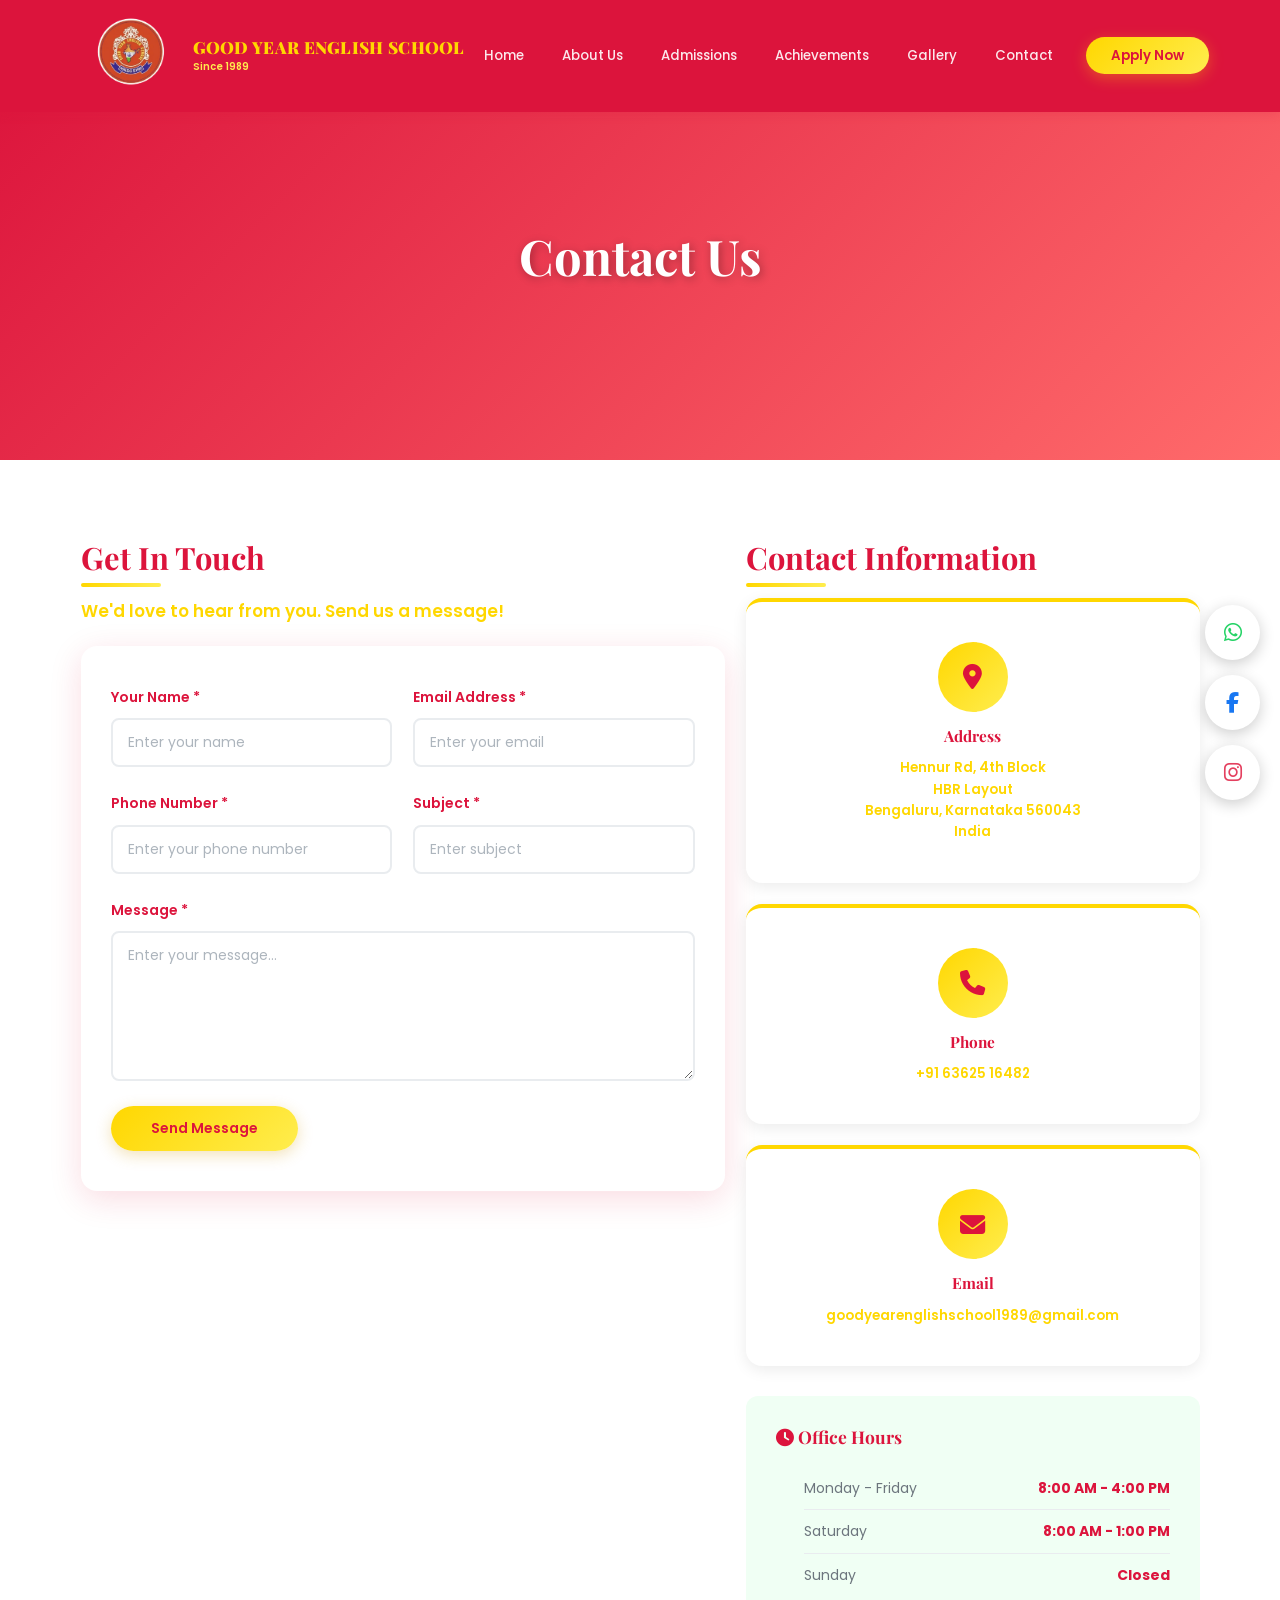
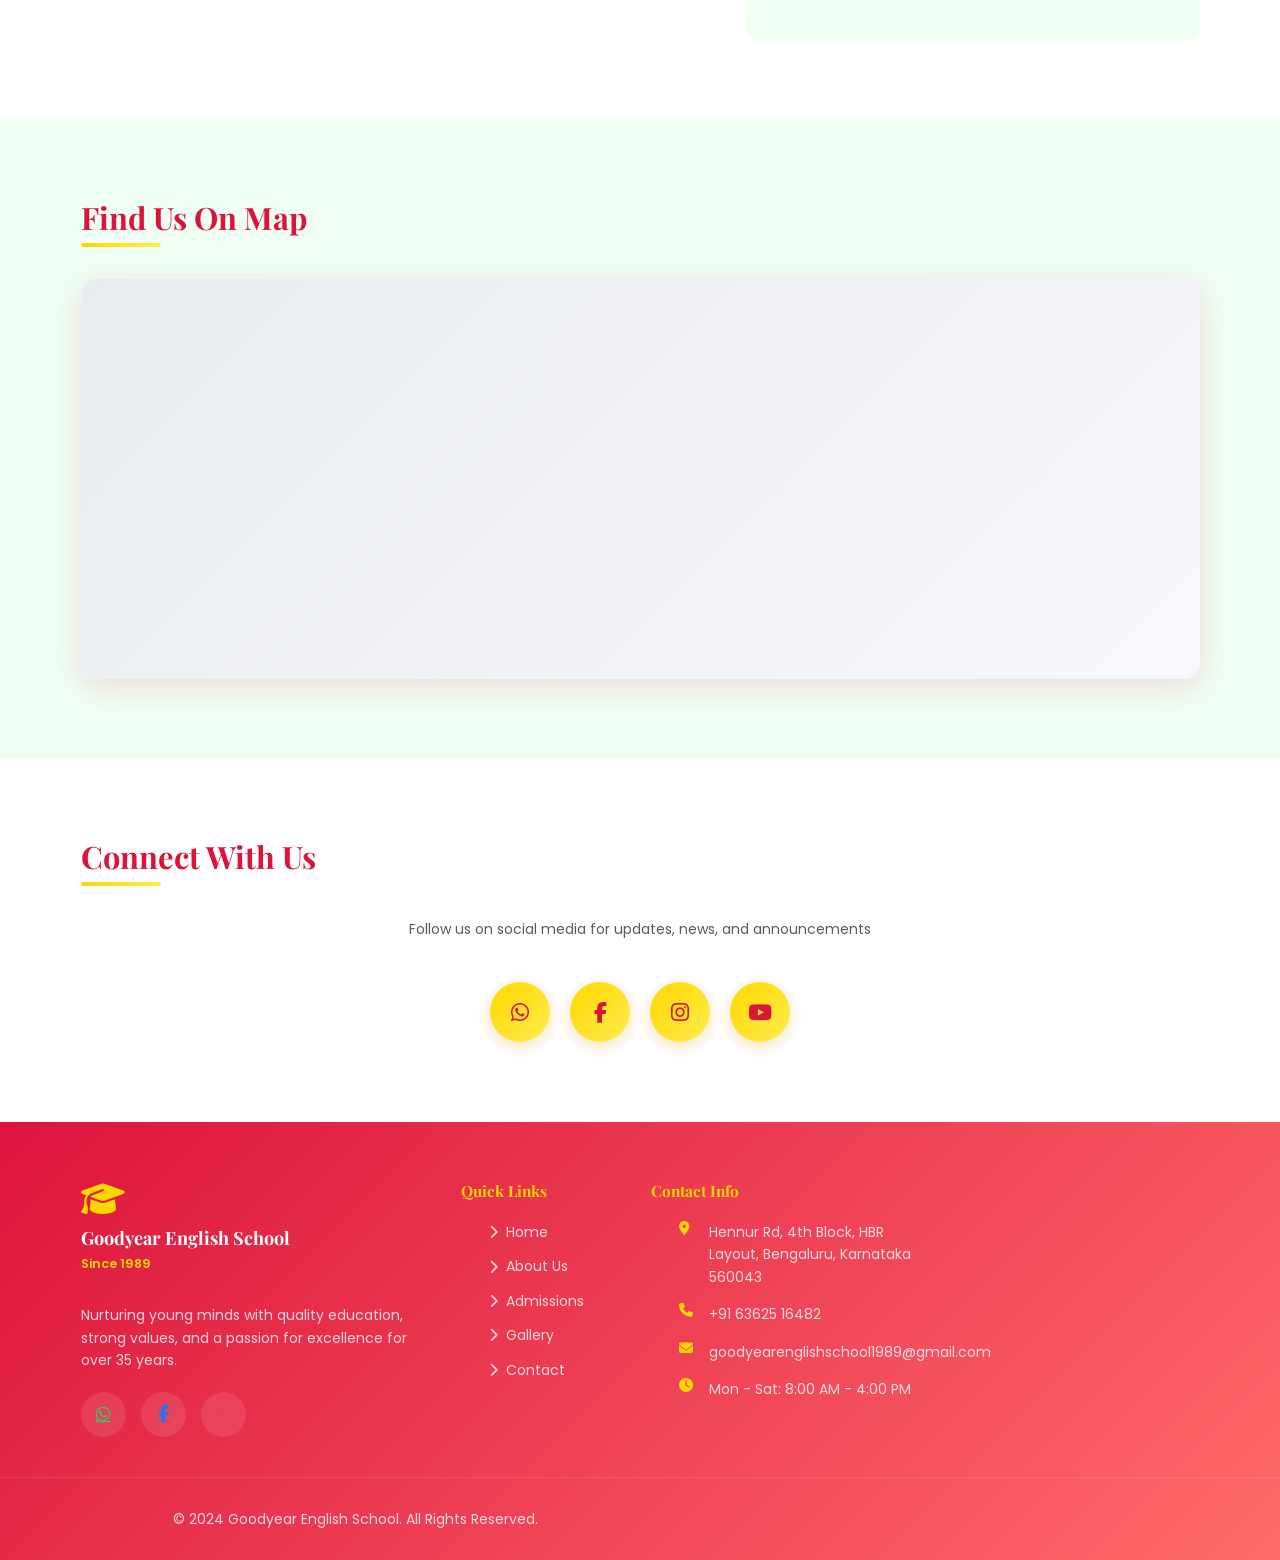
<file: contact.html>
<!DOCTYPE html>
<html lang="en">
<head>
    <meta charset="UTF-8">
    <meta name="viewport" content="width=device-width, initial-scale=1.0">
    <meta name="description" content="Contact Us - Goodyear English School">
    <meta name="keywords" content="contact, location, phone, email">
    <title>Contact Us - Goodyear English School</title>
    <link rel="apple-touch-icon" href="pics/favicon_io/apple-touch-icon.png">
    <link rel="icon" type="image/png" sizes="192x192" href="pics/favicon_io/android-chrome-192x192.png">
    <link rel="icon" type="image/png" sizes="512x512" href="pics/favicon_io/android-chrome-512x512.png">
    <link rel="icon" type="image/png" sizes="32x32" href="pics/favicon_io/favicon-32x32.png">
    <link rel="icon" type="image/png" sizes="16x16" href="pics/favicon_io/favicon-16x16.png">
    <link rel="manifest" href="pics/favicon_io/site.webmanifest">
    
    <link href="https://cdn.jsdelivr.net/npm/bootstrap@5.3.0/dist/css/bootstrap.min.css" rel="stylesheet">
    <link rel="stylesheet" href="https://cdnjs.cloudflare.com/ajax/libs/font-awesome/6.4.0/css/all.min.css">
    <link href="https://fonts.googleapis.com/css2?family=Playfair+Display:wght@700;900&family=Poppins:wght@300;400;500;600;700&display=swap" rel="stylesheet">
    <link href="https://unpkg.com/aos@2.3.1/dist/aos.css" rel="stylesheet">
    <link rel="stylesheet" href="style.css?v=2.0">
    <style>
        /* Contact Page Specific Styles */
        .page-hero {
            height: 400px;
            background: linear-gradient(135deg, #dc143c 0%, #ff6b6b 100%);
            display: flex;
            align-items: center;
            justify-content: center;
            color: white;
            margin-top: 60px;
            position: relative;
            overflow: hidden;
        }

        .page-hero h1 {
            font-size: 3.5rem;
            text-shadow: 2px 2px 10px rgba(0,0,0,0.3);
        }

        .contact-section {
            padding: 80px 0;
        }

        .contact-form {
            background: white;
            padding: 40px 30px;
            border-radius: 16px;
            box-shadow: var(--shadow);
        }

        .form-group {
            margin-bottom: 25px;
        }

        .form-label {
            color: var(--primary);
            font-weight: 600;
            margin-bottom: 10px;
        }

        .form-control {
            border: 2px solid #e9ecef;
            border-radius: 8px;
            padding: 12px 15px;
            font-size: 1rem;
            transition: all 0.3s ease;
        }

        .form-control:focus {
            border-color: var(--gold);
            box-shadow: 0 0 0 0.2rem rgba(212, 160, 23, 0.25);
        }

        .form-control::placeholder {
            color: #adb5bd;
        }

        textarea.form-control {
            resize: vertical;
            min-height: 150px;
        }

        .btn-submit {
            background: linear-gradient(135deg, var(--gold) 0%, var(--gold-light) 100%);
            color: var(--primary);
            border: none;
            padding: 12px 40px;
            font-weight: 600;
            border-radius: 50px;
            transition: all 0.4s ease;
            box-shadow: 0 4px 15px rgba(212, 160, 23, 0.3);
        }

        .btn-submit:hover {
            transform: translateY(-3px);
            box-shadow: 0 8px 25px rgba(212, 160, 23, 0.4);
        }

        .contact-info-card {
            background: white;
            padding: 40px 30px;
            border-radius: 16px;
            box-shadow: 0 4px 15px rgba(0,0,0,0.08);
            transition: all 0.4s ease;
            text-align: center;
            border-top: 4px solid var(--gold);
            min-height: auto;
        }

        .contact-info-card:hover {
            transform: translateY(-15px);
            box-shadow: var(--shadow);
        }

        .contact-icon {
            width: 70px;
            height: 70px;
            background: linear-gradient(135deg, var(--gold) 0%, var(--gold-light) 100%);
            border-radius: 50%;
            display: flex;
            align-items: center;
            justify-content: center;
            margin: 0 auto 15px;
            font-size: 1.8rem;
            color: var(--primary);
        }

        .contact-info-card h4 {
            color: var(--primary);
            margin-bottom: 12px;
            font-size: 1.1rem;
        }

        .contact-info-card p {
            color: var(--text-muted);
            font-size: 0.95rem;
            margin-bottom: 0;
        }

        .contact-info-card a {
            color: var(--gold);
            text-decoration: none;
            font-weight: 600;
            transition: all 0.3s ease;
        }

        .contact-info-card a:hover {
            color: var(--primary);
        }

        .map-container {
            border-radius: 16px;
            overflow: hidden;
            box-shadow: var(--shadow);
            height: 400px;
            background: linear-gradient(135deg, #e9ecef 0%, #f8f9ff 100%);
            display: flex;
            align-items: center;
            justify-content: center;
        }

        .social-links {
            display: flex;
            justify-content: center;
            gap: 20px;
            margin-top: 40px;
        }

        .social-link {
            width: 60px;
            height: 60px;
            background: linear-gradient(135deg, var(--gold) 0%, var(--gold-light) 100%);
            border-radius: 50%;
            display: flex;
            align-items: center;
            justify-content: center;
            color: var(--primary);
            font-size: 1.5rem;
            text-decoration: none;
            transition: all 0.4s ease;
            box-shadow: 0 4px 15px rgba(212, 160, 23, 0.3);
        }

        .social-link:hover {
            transform: translateY(-5px) scale(1.1);
            box-shadow: 0 8px 25px rgba(212, 160, 23, 0.4);
        }

        .office-hours {
            background: var(--light-bg);
            padding: 30px;
            border-radius: 12px;
            margin-top: 30px;
        }

        .office-hours h5 {
            color: var(--primary);
            margin-bottom: 20px;
            font-weight: 700;
        }

        .hours-list {
            list-style: none;
        }

        .hours-list li {
            display: flex;
            justify-content: space-between;
            padding: 10px 0;
            border-bottom: 1px solid #e9ecef;
            color: var(--text-muted);
        }

        .hours-list li:last-child {
            border-bottom: none;
        }

        .hours-list strong {
            color: var(--primary);
        }

        @media (max-width: 768px) {
            .page-hero h1 {
                font-size: 2rem;
            }

            .contact-form {
                padding: 30px 20px;
            }

            .map-container {
                height: 300px;
            }
        }
    </style>
</head>
<body>
    <!-- Page Loader -->
    <div id="page-loader">
        <div class="loader-inner">
            <div class="loader-logo">Good year English School</div>
            <div class="loader-spinner"></div>
        </div>
    </div>

    <!-- Navbar -->
    <nav class="navbar navbar-expand-lg fixed-top" id="mainNav">
        <div class="container">
            <a class="navbar-brand" href="index.html">
                <div class="brand-logo">
                    <img src="pics/5cafac26-91c0-4721-9ef9-f3d307d6e785_removalai_preview.png" alt="Goodyear Logo" class="logo-img">
                </div>
                <div class="brand-text">
                    <span class="brand-name">Good year English School</span>
                    <span class="brand-tagline">Since 1989</span>
                </div>
            </a>
            <button class="navbar-toggler" type="button" data-bs-toggle="collapse" data-bs-target="#navbarNav">
                <span class="navbar-toggler-icon"></span>
            </button>
            <div class="collapse navbar-collapse" id="navbarNav">
                <ul class="navbar-nav ms-auto align-items-lg-center">
                    <li class="nav-item"><a class="nav-link" href="index.html">Home</a></li>
                    <li class="nav-item"><a class="nav-link" href="about.html">About Us</a></li>
                    <li class="nav-item"><a class="nav-link" href="admissions.html">Admissions</a></li>
                    <li class="nav-item"><a class="nav-link" href="achievements.html">Achievements</a></li>
                    <li class="nav-item"><a class="nav-link" href="gallery.html">Gallery</a></li>
                    <li class="nav-item"><a class="nav-link" href="contact.html">Contact</a></li>
                    <li class="nav-item ms-lg-3"><a class="btn btn-gold" href="admissions.html">Apply Now</a></li>
                </ul>
            </div>
        </div>
    </nav>

    <!-- Page Hero -->
    <section class="page-hero">
        <h1 data-aos="fade-up">Contact Us</h1>
    </section>

    <!-- Contact Section -->
    <section class="contact-section">
        <div class="container">
            <div class="row g-4">
                <!-- Contact Form -->
                <div class="col-lg-7" data-aos="fade-right">
                    <h2 class="section-title mb-4">Get In Touch</h2>
                    <p class="section-subtitle mb-4">We'd love to hear from you. Send us a message!</p>
                    <div class="contact-form">
                        <form id="contactForm">
                            <div class="row">
                                <div class="col-md-6">
                                    <div class="form-group">
                                        <label class="form-label">Your Name *</label>
                                        <input type="text" class="form-control" placeholder="Enter your name" required>
                                    </div>
                                </div>
                                <div class="col-md-6">
                                    <div class="form-group">
                                        <label class="form-label">Email Address *</label>
                                        <input type="email" class="form-control" placeholder="Enter your email" required>
                                    </div>
                                </div>
                            </div>
                            <div class="row">
                                <div class="col-md-6">
                                    <div class="form-group">
                                        <label class="form-label">Phone Number *</label>
                                        <input type="tel" class="form-control" placeholder="Enter your phone number" required>
                                    </div>
                                </div>
                                <div class="col-md-6">
                                    <div class="form-group">
                                        <label class="form-label">Subject *</label>
                                        <input type="text" class="form-control" placeholder="Enter subject" required>
                                    </div>
                                </div>
                            </div>
                            <div class="form-group">
                                <label class="form-label">Message *</label>
                                <textarea class="form-control" placeholder="Enter your message..." required></textarea>
                            </div>
                            <button type="submit" class="btn btn-submit">Send Message</button>
                        </form>
                    </div>
                </div>

                <!-- Contact Info -->
                <div class="col-lg-5" data-aos="fade-left">
                    <h2 class="section-title mb-4">Contact Information</h2>
                    
                    <!-- Address Card -->
                    <div class="contact-info-card mb-4">
                        <div class="contact-icon">
                            <i class="fas fa-map-marker-alt"></i>
                        </div>
                        <h4>Address</h4>
                        <p><a href="https://share.google/lLYWx9BbAHb1KQqiu" target="_blank" style="color: var(--gold); text-decoration: none;">Hennur Rd, 4th Block<br>HBR Layout<br>Bengaluru, Karnataka 560043<br>India</a></p>
                    </div>

                    <!-- Phone Card -->
                    <div class="contact-info-card mb-4">
                        <div class="contact-icon">
                            <i class="fas fa-phone"></i>
                        </div>
                        <h4>Phone</h4>
                        <p><a href="tel:+916362516482">+91 63625 16482</a></p>
                    </div>

                    <!-- Email Card -->
                    <div class="contact-info-card mb-4">
                        <div class="contact-icon">
                            <i class="fas fa-envelope"></i>
                        </div>
                        <h4>Email</h4>
                        <p><a href="mailto:goodyearenglishschool1989@gmail.com">goodyearenglishschool1989@gmail.com</a></p>
                    </div>

                    <!-- Office Hours -->
                    <div class="office-hours">
                        <h5><i class="fas fa-clock"></i> Office Hours</h5>
                        <ul class="hours-list">
                            <li>
                                <span>Monday - Friday</span>
                                <strong>8:00 AM - 4:00 PM</strong>
                            </li>
                            <li>
                                <span>Saturday</span>
                                <strong>8:00 AM - 1:00 PM</strong>
                            </li>
                            <li>
                                <span>Sunday</span>
                                <strong>Closed</strong>
                            </li>
                        </ul>
                    </div>
                </div>
            </div>
        </div>
    </section>

    <!-- Map Section -->
    <section class="contact-section bg-light">
        <div class="container">
            <h2 class="section-title text-center mb-5" data-aos="fade-up">Find Us On Map</h2>
            <div class="map-container" data-aos="fade-up">
                <iframe src="https://www.google.com/maps/embed?pb=!1m18!1m12!1m3!1d3888.8169395891476!2d77.6245!3d13.0827!2m3!1f0!2f0!3f0!3m2!1i1024!2i768!4f13.1!3m3!1m2!1s0x3bae1781c0000001%3A0x0!2sHennur%20Rd%2C%204th%20Block%2C%20HBR%20Layout%2C%20Bengaluru%2C%20Karnataka%20560043!5e0!3m2!1sen!2sin!4v1234567890" width="100%" height="400" style="border:0;" allowfullscreen="" loading="lazy" referrerpolicy="no-referrer-when-downgrade"></iframe>
            </div>
        </div>
    </section>

    <!-- Social Media Section -->
    <section class="contact-section">
        <div class="container">
            <h2 class="section-title text-center mb-5" data-aos="fade-up">Connect With Us</h2>
            <p class="text-center text-muted mb-5" data-aos="fade-up" data-aos-delay="100">Follow us on social media for updates, news, and announcements</p>
            <div class="social-links" data-aos="fade-up" data-aos-delay="200">
                <a href="https://wa.me/916362516482" target="_blank" class="social-link" title="WhatsApp">
                    <i class="fab fa-whatsapp"></i>
                </a>
                <a href="https://www.facebook.com/goodyear.englishschool?ref=1" target="_blank" class="social-link" title="Facebook">
                    <i class="fab fa-facebook-f"></i>
                </a>
                <a href="https://www.instagram.com/goodyearenglishschool1989/" target="_blank" class="social-link" title="Instagram">
                    <i class="fab fa-instagram"></i>
                </a>
                <a href="https://www.youtube.com/@GOODYEARENGLISHSCHOOLGYES" target="_blank" class="social-link" title="YouTube">
                    <i class="fab fa-youtube"></i>
                </a>
            </div>
        </div>
    </section>

    <!-- Footer -->
    <footer class="site-footer">
        <div class="footer-top">
            <div class="container">
                <div class="row g-4">
                    <div class="col-lg-4 col-md-6">
                        <div class="footer-brand">
                            <i class="fas fa-graduation-cap footer-logo-icon"></i>
                            <h4>Goodyear English School</h4>
                            <p class="brand-since">Since 1989</p>
                        </div>
                        <p class="footer-desc">Nurturing young minds with quality education, strong values, and a passion for excellence for over 35 years.</p>
                        <div class="footer-social">
                            <a href="https://wa.me/916362516482" target="_blank" class="social-btn whatsapp"><i class="fab fa-whatsapp"></i></a>
                            <a href="https://www.facebook.com/goodyear.englishschool?ref=1" target="_blank" class="social-btn facebook"><i class="fab fa-facebook-f"></i></a>
                            <a href="https://www.instagram.com/goodyearenglishschool1989/" target="_blank" class="social-btn instagram"><i class="fab fa-instagram"></i></a>
                        </div>
                    </div>
                    <div class="col-lg-2 col-md-6">
                        <h5 class="footer-heading">Quick Links</h5>
                        <ul class="footer-links">
                            <li><a href="index.html"><i class="fas fa-chevron-right"></i> Home</a></li>
                            <li><a href="about.html"><i class="fas fa-chevron-right"></i> About Us</a></li>
                            <li><a href="admissions.html"><i class="fas fa-chevron-right"></i> Admissions</a></li>
                            <li><a href="gallery.html"><i class="fas fa-chevron-right"></i> Gallery</a></li>
                            <li><a href="contact.html"><i class="fas fa-chevron-right"></i> Contact</a></li>
                        </ul>
                    </div>
                    <div class="col-lg-3 col-md-6">
                        <h5 class="footer-heading">Contact Info</h5>
                        <ul class="footer-contact">
                            <li><i class="fas fa-map-marker-alt"></i> <a href="https://share.google/lLYWx9BbAHb1KQqiu" target="_blank" style="color: inherit; text-decoration: none;">Hennur Rd, 4th Block, HBR Layout, Bengaluru, Karnataka 560043</a></li>
                            <li><i class="fas fa-phone"></i> +91 63625 16482</li>
                            <li><i class="fas fa-envelope"></i> goodyearenglishschool1989@gmail.com</li>
                            <li><i class="fas fa-clock"></i> Mon - Sat: 8:00 AM - 4:00 PM</li>
                        </ul>
                    </div>
                </div>
            </div>
        </div>
        <div class="footer-bottom">
            <div class="container">
                <div class="row align-items-center">
                    <div class="col-md-6">
                        <p>&copy; 2024 Goodyear English School. All Rights Reserved.</p>
                    </div>
                    <div class="col-md-6 text-md-end">
                        
                    </div>
                </div>
            </div>
        </div>
    </footer>

    <!-- Floating Social Buttons -->
    <div class="floating-social">
        <a href="https://wa.me/916362516482" target="_blank" class="float-btn whatsapp" title="WhatsApp">
            <i class="fab fa-whatsapp"></i>
        </a>
        <a href="https://www.facebook.com/goodyear.englishschool?ref=1" target="_blank" class="float-btn facebook" title="Facebook">
            <i class="fab fa-facebook-f"></i>
        </a>
        <a href="https://www.instagram.com/goodyearenglishschool1989/" target="_blank" class="float-btn instagram" title="Instagram">
            <i class="fab fa-instagram"></i>
        </a>
    </div>

    <!-- Scroll to Top -->
    <button id="scrollTop" title="Back to Top"><i class="fas fa-chevron-up"></i></button>

    <script src="https://cdn.jsdelivr.net/npm/bootstrap@5.3.0/dist/js/bootstrap.bundle.min.js"></script>
    <script src="https://unpkg.com/aos@2.3.1/dist/aos.js"></script>
    <script src="script.js?v=2.0"></script>
</body>
</html>
</file>
<file: style.css>
/* ===== GLOBAL STYLES ===== */
:root {
    --primary: #dc143c;
    --secondary: #ff6b6b;
    --gold: #ffd700;
    --gold-light: #ffed4e;
    --white: #ffffff;
    --light-bg: #f0fff4;
    --text-dark: #1a1a2e;
    --text-muted: #6c757d;
    --glass: rgba(255,255,255,0.15);
    --shadow: 0 8px 32px rgba(220,20,60,0.15);
    --radius: 16px;
    --transition: all 0.4s cubic-bezier(0.25, 0.46, 0.45, 0.94);
}

* {
    margin: 0;
    padding: 0;
    box-sizing: border-box;
}

html {
    scroll-behavior: smooth;
    font-size: 14px;
    width: 100%;
    overflow-x: hidden;
}

body {
    font-family: 'Poppins', sans-serif;
    color: var(--text-dark);
    overflow-x: hidden;
    line-height: 1.6;
    -webkit-font-smoothing: antialiased;
    -moz-osx-font-smoothing: grayscale;
    width: 100%;
}

h1, h2, h3, h4, h5, h6 {
    font-family: 'Playfair Display', serif;
    font-weight: 700;
}

/* ===== PAGE LOADER ===== */
#page-loader {
    position: fixed;
    top: 0;
    left: 0;
    width: 100%;
    height: 100%;
    background: linear-gradient(135deg, #dc143c 0%, #ff6b6b 100%);
    display: flex;
    align-items: center;
    justify-content: center;
    z-index: 9999;
    animation: fadeOut 0.6s ease-in-out 2s forwards;
    pointer-events: none;
}

.loader-inner {
    text-align: center;
}

.loader-logo {
    font-size: 3rem;
    font-weight: 900;
    color: var(--gold);
    margin-bottom: 20px;
    font-family: 'Playfair Display', serif;
    animation: pulse 1.5s ease-in-out infinite;
}

.loader-spinner {
    width: 60px;
    height: 60px;
    border: 4px solid rgba(255,255,255,0.2);
    border-top: 4px solid var(--gold);
    border-radius: 50%;
    margin: 0 auto;
    animation: spin 1s linear infinite;
}

@keyframes spin {
    to { transform: rotate(360deg); }
}

@keyframes pulse {
    0%, 100% { transform: scale(1); }
    50% { transform: scale(1.1); }
}

@keyframes fadeOut {
    to {
        opacity: 0;
        visibility: hidden;
    }
}

/* ===== NAVBAR ===== */
#mainNav {
    background: #dc143c;
    transition: var(--transition);
    padding: 0.1rem 0;
    z-index: 1000;
    box-shadow: 0 2px 10px rgba(220, 20, 60, 0.2);
    min-height: auto;
    will-change: background, box-shadow;
}

#mainNav.scrolled {
    background: #dc143c;
    backdrop-filter: blur(10px);
    box-shadow: 0 4px 15px rgba(220, 20, 60, 0.3);
    padding: 0.1rem 0;
}

.navbar-brand {
    display: flex;
    align-items: center;
    gap: 12px;
    text-decoration: none;
    margin-right: auto;
    flex-wrap: nowrap;
    white-space: nowrap;
}

.brand-logo {
    width: 100px;
    height: 100px;
    background: transparent;
    border-radius: 70%;
    display: flex;
    align-items: center;
    justify-content: center;
    font-size: 1.5rem;
    color: var(--primary);
    box-shadow: none;
    flex-shrink: 0;
    overflow: hidden;
    min-width: 100px;
    min-height: 100px;
}

.logo-img {
    width: 100%;
    height: 100%;
    border-radius: 50%;
    object-fit: cover;
}

.brand-text {
    display: flex;
    flex-direction: column;
    gap: 1px;
    flex-shrink: 0;
}

.brand-name {
    font-size: 1.2rem;
    font-weight: 900;
    color: var(--gold);
    font-family: 'Playfair Display', serif;
    line-height: 1.2;
    white-space: nowrap;
    overflow: hidden;
    text-overflow: ellipsis;
    letter-spacing: 0.3px;
    text-transform: uppercase;
}

.brand-tagline {
    font-size: 0.7rem;
    color: var(--gold-light);
    font-weight: 600;
    white-space: nowrap;
    overflow: hidden;
    text-overflow: ellipsis;
}

.navbar-nav .nav-link {
    color: rgba(255,255,255,0.9) !important;
    font-weight: 500;
    margin: 0 12px;
    position: relative;
    transition: var(--transition);
    font-size: 0.95rem;
    white-space: nowrap;
    padding: 0.5rem 0;
}

.navbar-nav .nav-link::after {
    content: '';
    position: absolute;
    bottom: -5px;
    left: 0;
    width: 0;
    height: 2px;
    background: var(--gold);
    transition: var(--transition);
}

.navbar-nav .nav-link:hover {
    color: var(--gold-light) !important;
}

.navbar-nav .nav-link:hover::after {
    width: 100%;
}

.btn-gold {
    background: linear-gradient(135deg, var(--gold) 0%, var(--gold-light) 100%);
    color: var(--primary) !important;
    border: none;
    font-weight: 600;
    padding: 0.6rem 1.8rem;
    border-radius: 50px;
    transition: var(--transition);
    box-shadow: 0 4px 15px rgba(255, 215, 0, 0.3);
    font-size: 0.95rem;
    white-space: nowrap;
}

.btn-gold:hover {
    transform: translateY(-3px);
    box-shadow: 0 8px 25px rgba(255, 215, 0, 0.4);
    color: var(--primary) !important;
}

/* ===== HERO SECTION ===== */
.hero {
    height: 100vh;
    background-size: cover;
    background-position: center;
    background-attachment: fixed;
    position: relative;
    display: flex;
    align-items: center;
    justify-content: center;
    margin-top: 60px;
    overflow: hidden;
    will-change: transform;
}

.hero-overlay {
    position: absolute;
    top: 0;
    left: 0;
    width: 100%;
    height: 100%;
    background: linear-gradient(135deg, rgba(220,20,60,0.7) 0%, rgba(255,107,107,0.6) 100%);
}

.hero-content {
    position: relative;
    z-index: 2;
    text-align: center;
    color: white;
}

.hero-title {
    font-size: 3.5rem;
    font-weight: 900;
    margin-bottom: 15px;
    text-shadow: 2px 2px 10px rgba(0,0,0,0.3);
    animation: slideInDown 0.8s ease-out;
}

.hero-tagline {
    font-size: 1.3rem;
    margin-bottom: 30px;
    color: var(--gold);
    font-weight: 600;
    animation: slideInUp 0.8s ease-out 0.2s both;
}

.hero-buttons {
    display: flex;
    gap: 20px;
    justify-content: center;
    flex-wrap: wrap;
    animation: slideInUp 0.8s ease-out 0.4s both;
}

.hero-buttons .btn {
    padding: 1rem 2.5rem;
    font-size: 1.1rem;
    font-weight: 600;
    border-radius: 50px;
    transition: var(--transition);
}

.btn-outline-light {
    border: 2px solid white;
    color: white !important;
}

.btn-outline-light:hover {
    background: white;
    color: var(--primary) !important;
    transform: translateY(-3px);
}

.scroll-indicator {
    position: absolute;
    bottom: 30px;
    left: 50%;
    transform: translateX(-50%);
    color: white;
    font-size: 1.5rem;
    animation: bounce 2s infinite;
}

@keyframes slideInDown {
    from {
        opacity: 0;
        transform: translateY(-50px);
    }
    to {
        opacity: 1;
        transform: translateY(0);
    }
}

@keyframes slideInUp {
    from {
        opacity: 0;
        transform: translateY(50px);
    }
    to {
        opacity: 1;
        transform: translateY(0);
    }
}

@keyframes bounce {
    0%, 100% { transform: translateX(-50%) translateY(0); }
    50% { transform: translateX(-50%) translateY(-20px); }
}

/* ===== SECTION STYLES ===== */
.section-title {
    font-size: 2.2rem;
    color: var(--primary);
    margin-bottom: 15px;
    position: relative;
    display: inline-block;
}

.section-title::after {
    content: '';
    position: absolute;
    bottom: -10px;
    left: 0;
    width: 80px;
    height: 4px;
    background: linear-gradient(90deg, var(--gold) 0%, var(--gold-light) 100%);
    border-radius: 2px;
}

.section-subtitle {
    font-size: 1.2rem;
    color: var(--gold);
    font-weight: 600;
    margin-bottom: 30px;
}

/* ===== WELCOME SECTION ===== */
.welcome {
    padding: 60px 0;
}

.welcome-text {
    font-size: 1.1rem;
    color: var(--text-muted);
    margin-bottom: 30px;
    line-height: 1.8;
}

.welcome-list {
    list-style: none;
}

.welcome-list li {
    margin-bottom: 15px;
    font-size: 1rem;
    color: var(--text-dark);
}

.welcome-list i {
    color: var(--gold);
    margin-right: 10px;
    font-size: 1.2rem;
}

.img-fluid.rounded-premium {
    border-radius: var(--radius);
    box-shadow: var(--shadow);
    transition: var(--transition);
    max-height: 400px;
    width: 100%;
    object-fit: cover;
}

.img-fluid.rounded-premium:hover {
    transform: translateY(-10px);
    box-shadow: 0 15px 40px rgba(10,31,92,0.25);
}

/* ===== HIGHLIGHTS SECTION ===== */
.highlights {
    padding: 60px 0;
}

.highlight-card {
    background: white;
    padding: 40px 30px;
    border-radius: var(--radius);
    text-align: center;
    transition: var(--transition);
    box-shadow: 0 4px 15px rgba(0,0,0,0.08);
    border-top: 4px solid transparent;
    will-change: transform, box-shadow;
}

.highlight-card:hover {
    transform: translateY(-15px);
    box-shadow: var(--shadow);
    border-top-color: var(--gold);
}

.highlight-icon {
    width: 80px;
    height: 80px;
    background: linear-gradient(135deg, var(--gold) 0%, var(--gold-light) 100%);
    border-radius: 50%;
    display: flex;
    align-items: center;
    justify-content: center;
    margin: 0 auto 20px;
    font-size: 2rem;
    color: var(--primary);
    transition: var(--transition);
}

.highlight-card:hover .highlight-icon {
    transform: scale(1.1) rotate(10deg);
}

.highlight-card h4 {
    color: var(--primary);
    margin-bottom: 15px;
    font-size: 1.3rem;
}

.highlight-card p {
    color: var(--text-muted);
    font-size: 0.95rem;
}

/* ===== STATS SECTION ===== */
.stats {
    padding: 60px 0;
    background: linear-gradient(135deg, #90EE90 0%, #98FB98 100%);
}

.stat-item {
    padding: 30px;
}

.stat-number {
    font-size: 2.5rem;
    font-weight: 900;
    margin-bottom: 10px;
    color: #dc143c;
}

.stat-label {
    font-size: 1.1rem;
    font-weight: 500;
}

/* ===== TESTIMONIALS SECTION ===== */
.testimonials {
    padding: 60px 0;
}

.testimonial-card {
    background: white;
    padding: 50px 40px;
    border-radius: var(--radius);
    box-shadow: var(--shadow);
    text-align: center;
    border-left: 5px solid var(--gold);
}

.testimonial-quote {
    font-size: 2.5rem;
    color: var(--gold);
    margin-bottom: 20px;
    opacity: 0.3;
}

.testimonial-text {
    font-size: 1.1rem;
    color: var(--text-dark);
    margin-bottom: 25px;
    line-height: 1.8;
    font-style: italic;
}

.testimonial-author {
    color: var(--primary);
    font-size: 1.2rem;
    margin-bottom: 5px;
}

.testimonial-role {
    color: var(--gold);
    font-size: 0.9rem;
    font-weight: 600;
}

.carousel-control-prev, .carousel-control-next {
    width: 50px;
    height: 50px;
    background: var(--gold);
    border-radius: 50%;
    top: 50%;
    transform: translateY(-50%);
    opacity: 1;
}

.carousel-control-prev:hover, .carousel-control-next:hover {
    background: var(--primary);
}

/* ===== FAQ SECTION ===== */
.faq {
    padding: 60px 0;
}

.accordion-item {
    border: none;
    margin-bottom: 15px;
    border-radius: var(--radius);
    overflow: hidden;
    box-shadow: 0 2px 8px rgba(0,0,0,0.08);
}

.accordion-button {
    background: white;
    color: var(--primary);
    font-weight: 600;
    border: none;
    padding: 20px;
    font-size: 1.05rem;
}

.accordion-button:not(.collapsed) {
    background: linear-gradient(135deg, var(--gold) 0%, var(--gold-light) 100%);
    color: var(--primary);
    box-shadow: none;
}

.accordion-button:focus {
    box-shadow: none;
    border-color: var(--gold);
}

.accordion-body {
    background: #f8f9ff;
    color: var(--text-muted);
    padding: 20px;
    border: none;
}

/* ===== ACHIEVEMENTS SECTION ===== */
.achievements {
    padding: 60px 0;
    background: var(--light-bg);
}

.achievements-placeholder {
    background: white;
    padding: 60px 40px;
    border-radius: 16px;
    box-shadow: 0 4px 15px rgba(0,0,0,0.08);
    text-align: center;
}

.achievements-placeholder i {
    font-size: 3.5rem;
    color: var(--gold);
    margin-bottom: 20px;
    display: block;
}

.achievements-placeholder h3 {
    color: var(--primary);
    margin-bottom: 15px;
    font-size: 1.8rem;
}

.achievements-placeholder p {
    color: var(--text-muted);
    font-size: 1.1rem;
    margin: 0;
}

/* ===== FOOTER ===== */
.site-footer {
    background: linear-gradient(135deg, #dc143c 0%, #ff6b6b 100%);
    color: white;
    padding-top: 60px;
}

.footer-top {
    padding-bottom: 40px;
    border-bottom: 1px solid rgba(255,255,255,0.1);
}

.footer-brand {
    margin-bottom: 30px;
}

.footer-logo-icon {
    font-size: 2.5rem;
    color: var(--gold);
    margin-bottom: 10px;
}

.footer-brand h4 {
    font-size: 1.3rem;
    margin-bottom: 5px;
}

.brand-since {
    color: var(--gold);
    font-weight: 600;
    font-size: 0.9rem;
}

.footer-desc {
    color: rgba(255,255,255,0.8);
    margin-bottom: 20px;
    line-height: 1.6;
}

.footer-social {
    display: flex;
    gap: 15px;
}

.social-btn {
    width: 45px;
    height: 45px;
    background: rgba(255,255,255,0.1);
    border-radius: 50%;
    display: flex;
    align-items: center;
    justify-content: center;
    color: white;
    transition: var(--transition);
    font-size: 1.2rem;
}

.social-btn.whatsapp {
    color: #25d366;
}

.social-btn.facebook {
    color: #1877f2;
}

.social-btn.instagram {
    color: #e4405f;
}

.social-btn.youtube {
    color: #ff0000;
}

.social-btn:hover {
    background: var(--gold);
    color: var(--primary);
    transform: translateY(-5px);
}

.footer-heading {
    font-size: 1.1rem;
    margin-bottom: 20px;
    color: var(--gold);
    font-weight: 700;
}

.footer-links {
    list-style: none;
}

.footer-links li {
    margin-bottom: 12px;
}

.footer-links a {
    color: rgba(255,255,255,0.8);
    text-decoration: none;
    transition: var(--transition);
    display: flex;
    align-items: center;
    gap: 8px;
}

.footer-links a:hover {
    color: var(--gold);
    transform: translateX(5px);
}

.footer-contact {
    list-style: none;
}

.footer-contact li {
    margin-bottom: 15px;
    color: rgba(255,255,255,0.8);
    display: flex;
    gap: 10px;
}

.footer-contact i {
    color: var(--gold);
    min-width: 20px;
}

.footer-newsletter-text {
    color: rgba(255,255,255,0.8);
    margin-bottom: 15px;
}

.footer-newsletter-form input {
    background: rgba(255,255,255,0.1);
    border: 1px solid rgba(255,255,255,0.2);
    color: white;
    padding: 12px 15px;
    border-radius: 8px;
}

.footer-newsletter-form input::placeholder {
    color: rgba(255,255,255,0.6);
}

.footer-newsletter-form input:focus {
    background: rgba(255,255,255,0.15);
    border-color: var(--gold);
    box-shadow: none;
    color: white;
}

.footer-bottom {
    padding: 30px 0;
    text-align: center;
    color: rgba(255,255,255,0.8);
}

.footer-bottom p {
    margin: 0;
}

/* ===== FLOATING SOCIAL BUTTONS ===== */
.floating-social {
    position: fixed;
    right: 20px;
    bottom: 100px;
    display: flex;
    flex-direction: column;
    gap: 15px;
    z-index: 999;
}

.float-btn {
    width: 55px;
    height: 55px;
    background: white;
    border-radius: 50%;
    display: flex;
    align-items: center;
    justify-content: center;
    font-size: 1.5rem;
    text-decoration: none;
    transition: var(--transition);
    box-shadow: 0 4px 15px rgba(0,0,0,0.2);
    animation: slideInRight 0.6s ease-out forwards;
}

.float-btn.whatsapp {
    color: #25d366;
    animation-delay: 0s;
}

.float-btn.facebook {
    color: #1877f2;
    animation-delay: 0.1s;
}

.float-btn.instagram {
    color: #e4405f;
    animation-delay: 0.2s;
}

.float-btn.youtube {
    color: #ff0000;
    animation-delay: 0.3s;
}

.float-btn:hover {
    transform: scale(1.15) translateX(-10px);
    box-shadow: 0 8px 25px rgba(0,0,0,0.3);
}

@keyframes slideInRight {
    from {
        opacity: 0;
        transform: translateX(100px);
    }
    to {
        opacity: 1;
        transform: translateX(0);
    }
}

/* ===== SCROLL TO TOP BUTTON ===== */
#scrollTop {
    position: fixed;
    bottom: 20px;
    right: 20px;
    width: 50px;
    height: 50px;
    background: linear-gradient(135deg, var(--gold) 0%, var(--gold-light) 100%);
    color: var(--primary);
    border: none;
    border-radius: 50%;
    font-size: 1.3rem;
    cursor: pointer;
    display: none;
    align-items: center;
    justify-content: center;
    z-index: 998;
    transition: var(--transition);
    box-shadow: 0 4px 15px rgba(212, 160, 23, 0.3);
}

#scrollTop.show {
    display: flex;
    animation: slideInUp 0.4s ease-out;
}

#scrollTop:hover {
    transform: translateY(-5px);
    box-shadow: 0 8px 25px rgba(212, 160, 23, 0.4);
}

@media (prefers-reduced-motion: reduce) {
    * {
        animation-duration: 0.01ms !important;
        animation-iteration-count: 1 !important;
        transition-duration: 0.01ms !important;
    }
}

@media (max-width: 480px) {
    html {
        font-size: 12px;
        width: 100%;
        overflow-x: hidden;
    }

    body {
        width: 100%;
        overflow-x: hidden;
    }

    .container {
        width: 100%;
        max-width: 100%;
        padding-left: 12px;
        padding-right: 12px;
        margin-left: 0;
        margin-right: 0;
    }

    #mainNav .container {
        display: flex;
        align-items: center;
        gap: 2px;
        padding: 0 6px;
        overflow-x: auto;
        -webkit-overflow-scrolling: touch;
    }

    .navbar-brand {
        gap: 6px;
        margin-right: auto;
        flex-shrink: 0;
    }

    .brand-logo {
        width: 45px;
        height: 45px;
        min-width: 45px;
        min-height: 45px;
    }

    .brand-text {
        display: flex;
        flex-direction: column;
        gap: 0px;
        flex-shrink: 0;
    }

    .brand-name {
        font-size: 0.65rem;
        letter-spacing: 0.05px;
        line-height: 1;
    }

    .brand-tagline {
        font-size: 0.35rem;
        line-height: 1;
    }

    .navbar-toggler {
        display: none;
    }

    .navbar-collapse {
        display: flex !important;
        flex-basis: auto;
        overflow-x: auto;
        overflow-y: hidden;
        -webkit-overflow-scrolling: touch;
        margin-left: auto;
    }

    .navbar-nav {
        display: flex;
        flex-direction: row;
        gap: 1px;
        flex-wrap: nowrap;
        white-space: nowrap;
    }

    .navbar-nav .nav-item {
        flex-shrink: 0;
    }

    .navbar-nav .nav-link {
        font-size: 0.5rem;
        margin: 0 1px;
        padding: 0.1rem 0.2rem;
        white-space: nowrap;
    }

    .btn-gold {
        padding: 0.15rem 0.3rem;
        font-size: 0.5rem;
        flex-shrink: 0;
    }

    #mainNav {
        padding: 0.05rem 0;
        min-height: 45px;
    }

    .hero {
        height: 70vh;
        margin-top: 45px;
        width: 100%;
        background-size: cover;
        background-position: center;
        background-attachment: scroll;
    }

    .hero {
        height: 60vh;
        margin-top: 45px;
    }

    .hero-title {
        font-size: 1.6rem;
        margin-bottom: 8px;
    }

    .hero-tagline {
        font-size: 0.8rem;
        margin-bottom: 15px;
    }

    .hero-buttons {
        gap: 8px;
        flex-direction: column;
    }

    .hero-buttons .btn {
        padding: 0.7rem 1.2rem;
        font-size: 0.75rem;
    }

    .scroll-indicator {
        bottom: 15px;
        font-size: 1.2rem;
    }

    .section-title {
        font-size: 1.3rem;
        margin-bottom: 8px;
    }

    .section-subtitle {
        font-size: 0.9rem;
        margin-bottom: 15px;
    }

    .welcome {
        padding: 30px 0;
    }

    .welcome-text {
        font-size: 0.85rem;
        margin-bottom: 15px;
        line-height: 1.5;
    }

    .welcome-list li {
        margin-bottom: 8px;
        font-size: 0.8rem;
    }

    .welcome-list i {
        margin-right: 8px;
        font-size: 1rem;
    }

    .img-fluid.rounded-premium {
        max-height: 250px;
    }

    .highlights {
        padding: 30px 0;
    }

    .highlight-card {
        padding: 20px 12px;
        margin-bottom: 12px;
    }

    .highlight-icon {
        width: 50px;
        height: 50px;
        font-size: 1.3rem;
        margin: 0 auto 12px;
    }

    .highlight-card h4 {
        font-size: 1rem;
        margin-bottom: 8px;
    }

    .highlight-card p {
        font-size: 0.8rem;
    }

    .testimonials {
        padding: 30px 0;
    }

    .testimonial-card {
        padding: 25px 15px;
    }

    .testimonial-quote {
        font-size: 2rem;
        margin-bottom: 15px;
    }

    .testimonial-text {
        font-size: 0.85rem;
        margin-bottom: 12px;
        line-height: 1.5;
    }

    .testimonial-author {
        font-size: 0.9rem;
        margin-bottom: 3px;
    }

    .testimonial-role {
        font-size: 0.75rem;
    }

    .carousel-control-prev, .carousel-control-next {
        width: 35px;
        height: 35px;
    }

    .faq {
        padding: 30px 0;
    }

    .accordion-item {
        margin-bottom: 10px;
    }

    .accordion-button {
        padding: 12px;
        font-size: 0.8rem;
    }

    .accordion-body {
        padding: 12px;
        font-size: 0.75rem;
    }

    .achievements {
        padding: 30px 0;
    }

    .achievements-placeholder {
        padding: 30px 15px;
    }

    .achievements-placeholder i {
        font-size: 2.2rem;
        margin-bottom: 12px;
    }

    .achievements-placeholder h3 {
        font-size: 1.2rem;
        margin-bottom: 8px;
    }

    .achievements-placeholder p {
        font-size: 0.85rem;
    }

    .site-footer {
        padding-top: 40px;
    }

    .footer-brand {
        margin-bottom: 20px;
    }

    .footer-logo-icon {
        font-size: 2rem;
        margin-bottom: 8px;
    }

    .footer-brand h4 {
        font-size: 1.1rem;
        margin-bottom: 3px;
    }

    .brand-since {
        font-size: 0.8rem;
    }

    .footer-desc {
        font-size: 0.8rem;
        margin-bottom: 15px;
    }

    .footer-social {
        gap: 10px;
    }

    .social-btn {
        width: 40px;
        height: 40px;
        font-size: 1rem;
    }

    .footer-heading {
        font-size: 0.95rem;
        margin-bottom: 15px;
    }

    .footer-links li {
        margin-bottom: 10px;
    }

    .footer-links a {
        font-size: 0.8rem;
        gap: 6px;
    }

    .footer-contact li {
        margin-bottom: 12px;
        font-size: 0.8rem;
    }

    .footer-contact i {
        min-width: 18px;
    }

    .footer-bottom {
        padding: 20px 0;
        font-size: 0.75rem;
    }

    .floating-social {
        right: 5px;
        bottom: 55px;
        gap: 6px;
    }

    .float-btn {
        width: 38px;
        height: 38px;
        font-size: 0.9rem;
    }

    #scrollTop {
        width: 38px;
        height: 38px;
        font-size: 0.9rem;
        bottom: 10px;
        right: 5px;
    }

    .container {
        padding-left: 12px;
        padding-right: 12px;
    }

    .row {
        margin-left: -6px;
        margin-right: -6px;
    }

    .col-lg-6, .col-md-6 {
        padding-left: 6px;
        padding-right: 6px;
    }
}
@media (max-width: 768px) {
    html {
        font-size: 13.5px;
    }

    .hero-title {
        font-size: 2.2rem;
        margin-bottom: 12px;
    }

    .hero-tagline {
        font-size: 1.1rem;
        margin-bottom: 25px;
    }

    .hero-buttons {
        flex-direction: column;
        align-items: center;
        gap: 12px;
    }

    .hero-buttons .btn {
        width: 100%;
        max-width: 280px;
        padding: 0.9rem 2rem;
        font-size: 0.95rem;
    }

    .section-title {
        font-size: 1.9rem;
        margin-bottom: 12px;
    }

    .section-subtitle {
        font-size: 1.1rem;
        margin-bottom: 25px;
    }

    .stat-number {
        font-size: 2.2rem;
    }

    .navbar-brand {
        gap: 12px;
    }

    .brand-name {
        font-size: 1rem;
        letter-spacing: 0.3px;
    }

    .brand-tagline {
        font-size: 0.65rem;
    }

    .brand-logo {
        width: 70px;
        height: 70px;
        font-size: 1.2rem;
    }

    .navbar-nav .nav-link {
        font-size: 0.9rem;
        margin: 0 10px;
        padding: 0.4rem 0;
    }

    .btn-gold {
        padding: 0.6rem 1.5rem;
        font-size: 0.9rem;
    }

    .floating-social {
        right: 10px;
        bottom: 80px;
        gap: 10px;
    }

    .float-btn {
        width: 45px;
        height: 45px;
        font-size: 1.1rem;
    }

    #scrollTop {
        width: 45px;
        height: 45px;
        font-size: 1.1rem;
    }

    .welcome {
        padding: 50px 0;
    }

    .highlights {
        padding: 50px 0;
    }

    .highlight-card {
        padding: 35px 25px;
    }

    .highlight-icon {
        width: 70px;
        height: 70px;
        font-size: 1.8rem;
        margin: 0 auto 18px;
    }

    .highlight-card h4 {
        font-size: 1.2rem;
        margin-bottom: 12px;
    }

    .testimonials {
        padding: 50px 0;
    }

    .testimonial-card {
        padding: 40px 30px;
    }

    .testimonial-text {
        font-size: 1rem;
        margin-bottom: 20px;
    }

    .faq {
        padding: 50px 0;
    }

    .accordion-button {
        padding: 18px;
        font-size: 0.98rem;
    }

    .accordion-body {
        padding: 18px;
        font-size: 0.9rem;
    }

    .achievements {
        padding: 50px 0;
    }

    .achievements-placeholder {
        padding: 50px 35px;
    }

    .achievements-placeholder i {
        font-size: 3rem;
        margin-bottom: 18px;
    }

    .achievements-placeholder h3 {
        font-size: 1.6rem;
        margin-bottom: 12px;
    }

    .achievements-placeholder p {
        font-size: 1rem;
    }
}

/* ===== AOS ANIMATIONS ===== */
[data-aos] {
    opacity: 0;
}

[data-aos].aos-animate {
    opacity: 1;
}

/* ===== UTILITY CLASSES ===== */
.bg-light {
    background-color: var(--light-bg) !important;
}

.text-center {
    text-align: center;
}

.text-md-end {
    text-align: end;
}

@media (max-width: 768px) {
    .text-md-end {
        text-align: center;
        margin-top: 15px;
    }
}

/* ===== MEDIUM SCREENS (600px - 768px) ===== */
@media (max-width: 768px) and (min-width: 600px) {
    html {
        font-size: 13.5px;
    }

    .brand-logo {
        width: 75px;
        height: 75px;
    }

    .brand-name {
        font-size: 1.05rem;
    }

    .section-title {
        font-size: 1.95rem;
    }

    .hero-title {
        font-size: 2.3rem;
    }
}
</file>
